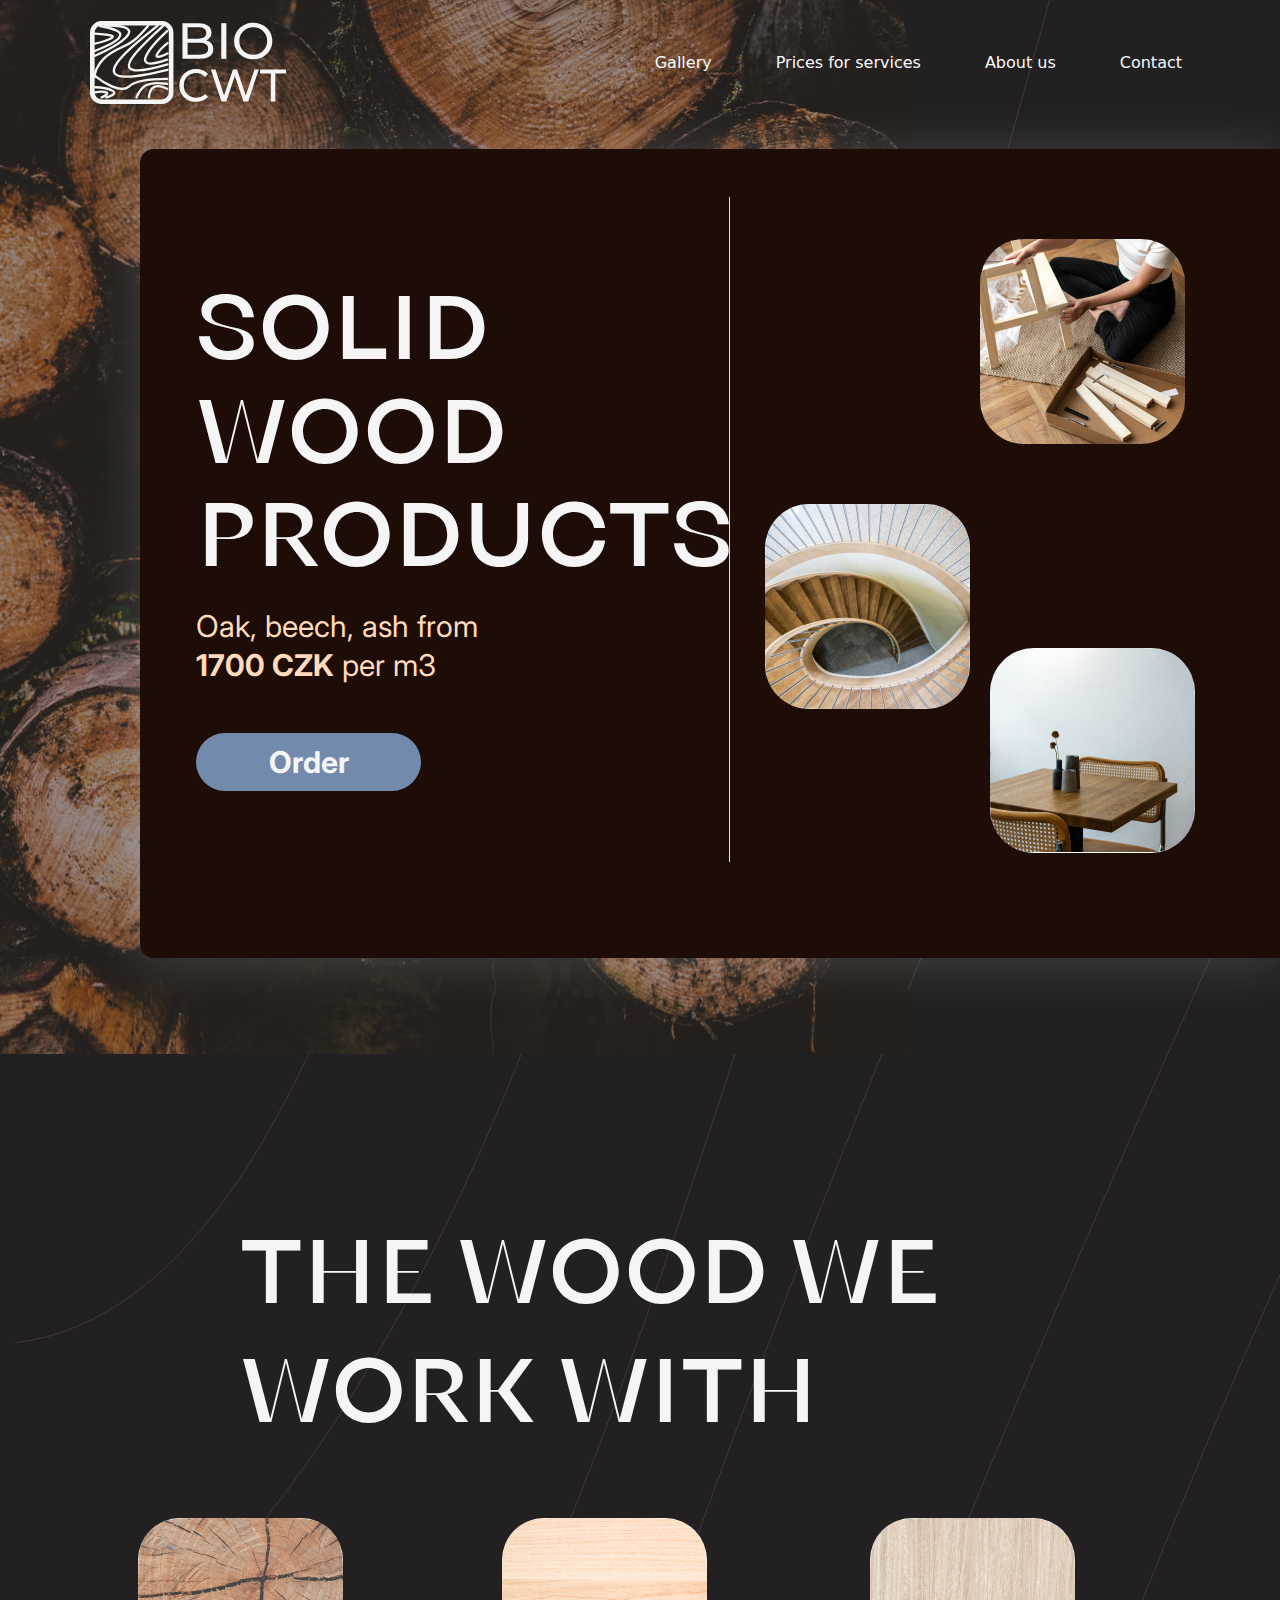
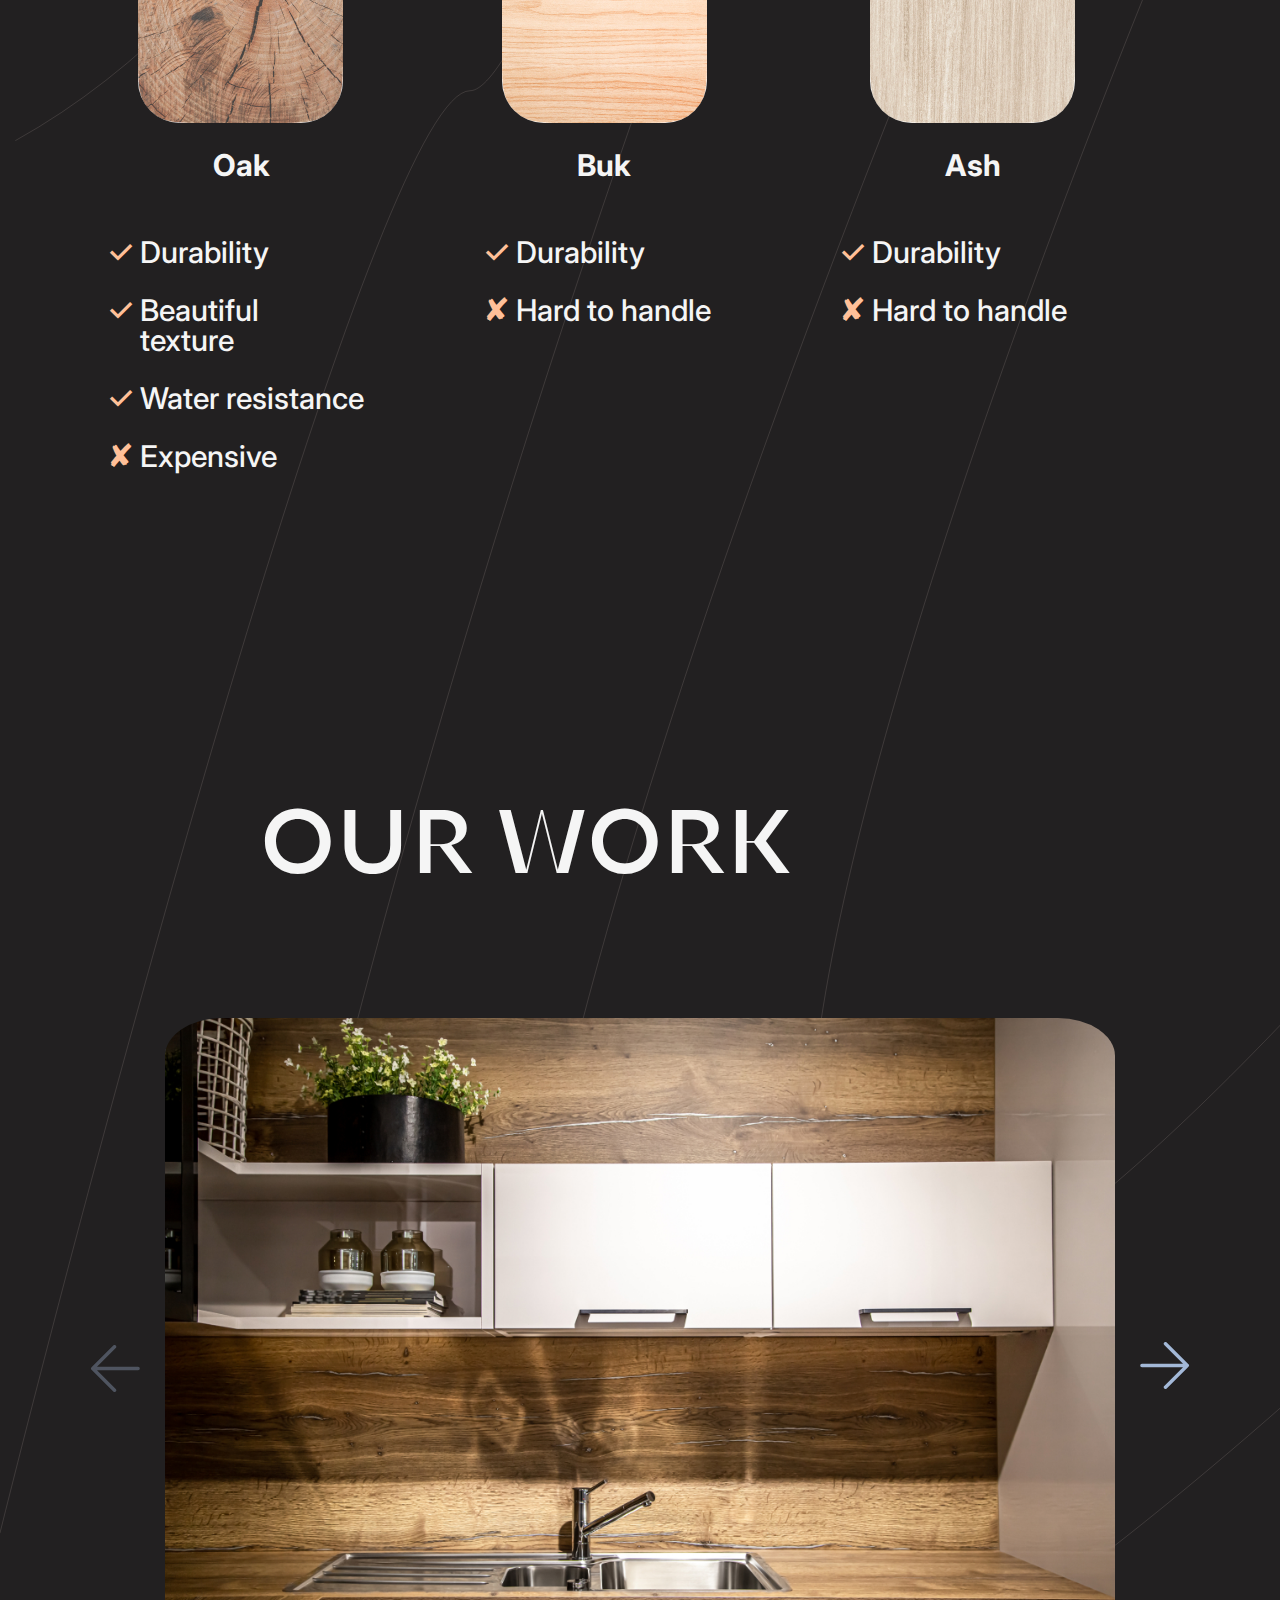
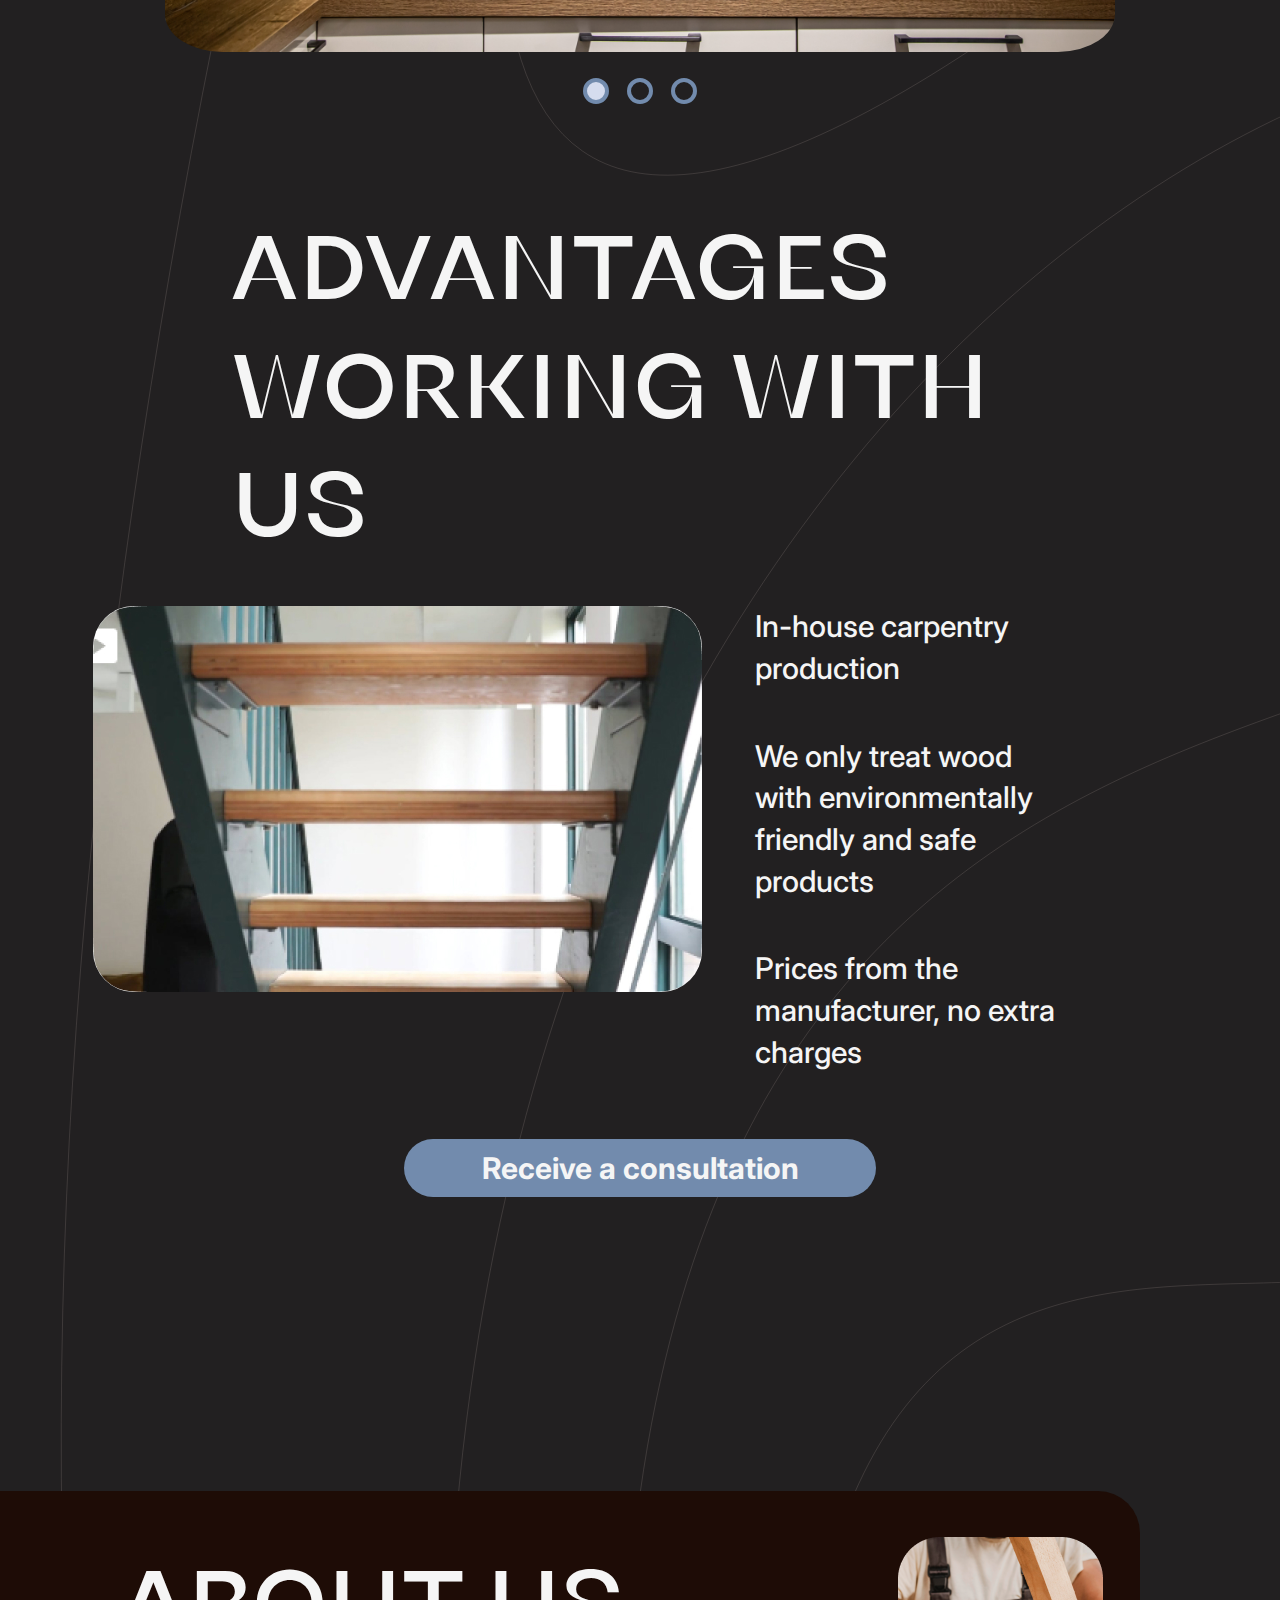
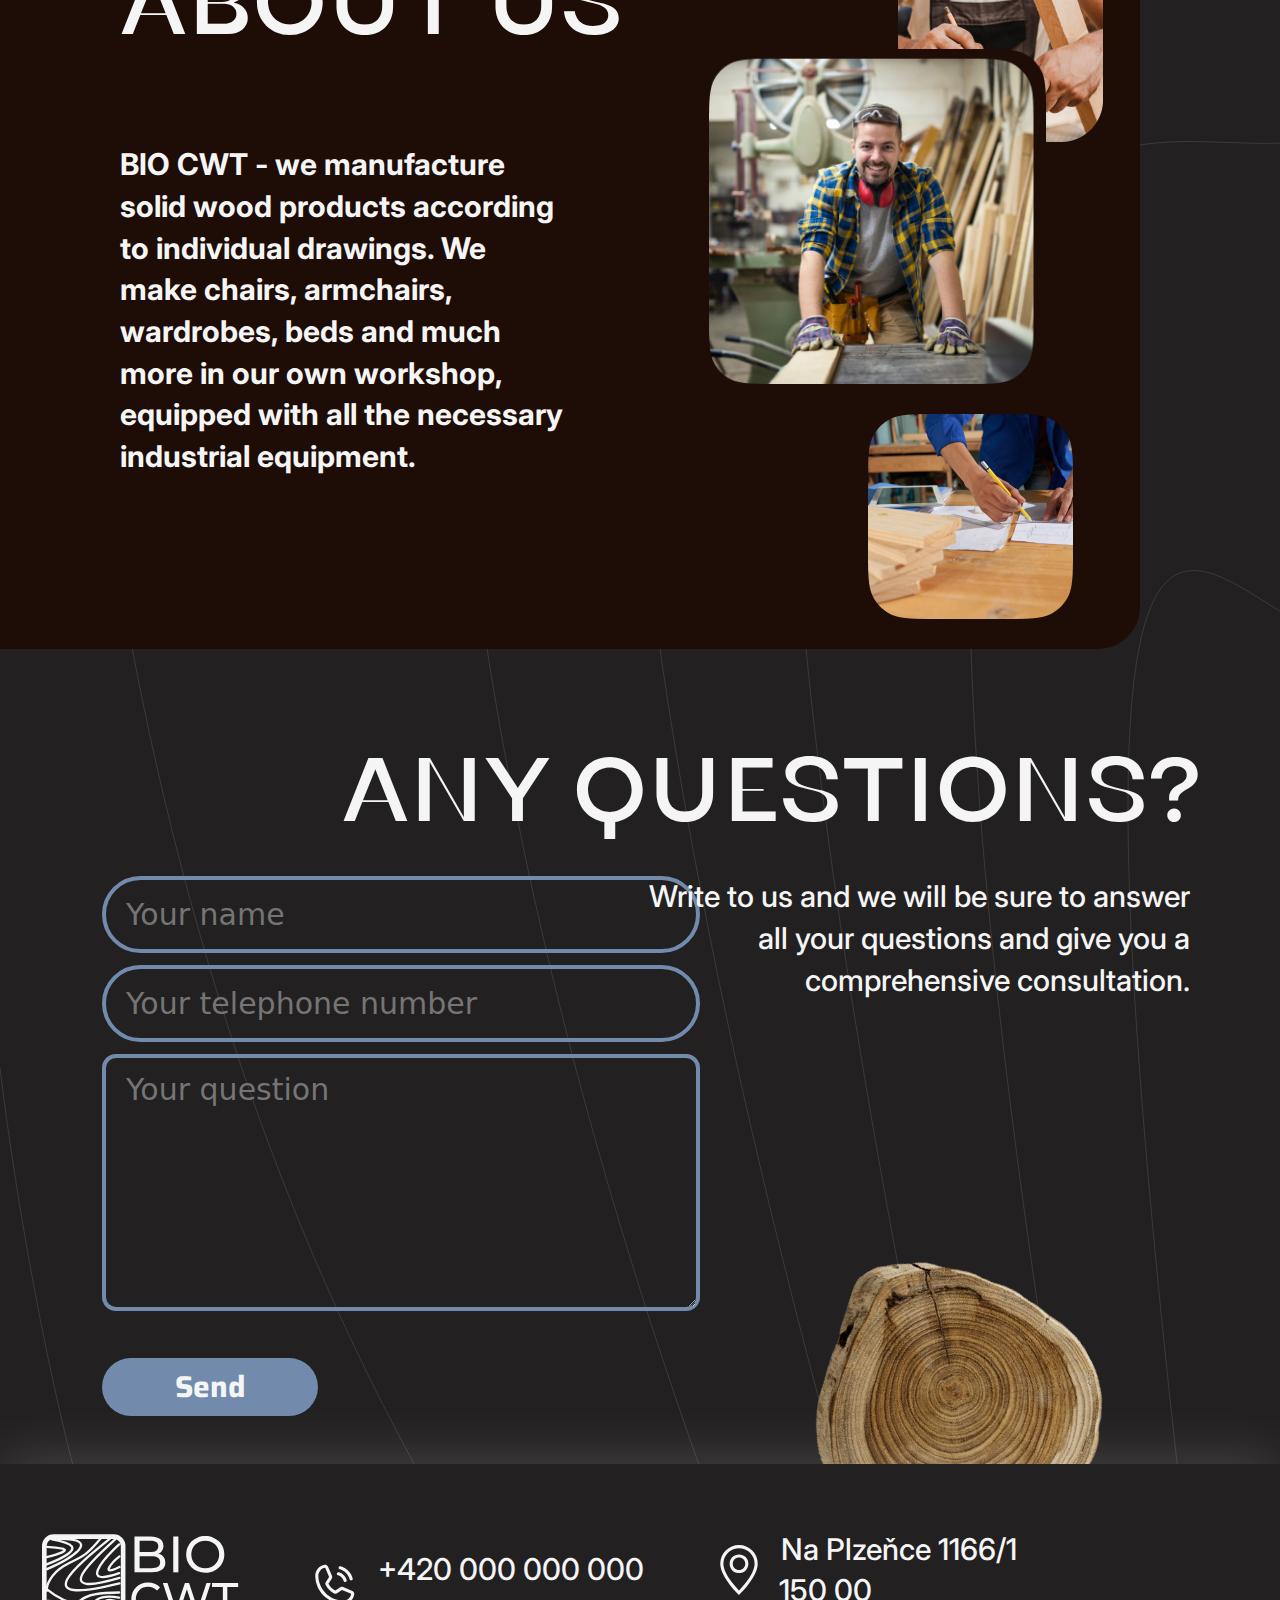
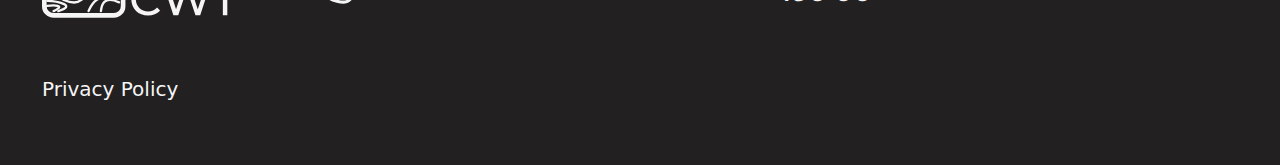
<file: index.html>
<!DOCTYPE html>
<html lang="en">

<head>
	<meta charset="UTF-8">
	<meta http-equiv="X-UA-Compatible" content="IE=edge">
	<meta name="viewport" content="width=device-width, initial-scale=1.0">
	<link rel="stylesheet" href="https://cdn.jsdelivr.net/npm/bootstrap@5.2.0/dist/css/bootstrap.min.css">
	<link href="https://cdn.jsdelivr.net/npm/bootstrap@5.2.0/dist/css/bootstrap.min.css" rel="stylesheet"
		integrity="sha384-gH2yIJqKdNHPEq0n4Mqa/HGKIhSkIHeL5AyhkYV8i59U5AR6csBvApHHNl/vI1Bx" crossorigin="anonymous">
	<link rel="preconnect" href="https://fonts.googleapis.com">
	<link rel="stylesheet" href="./assets/css/normalize.css">
	<link rel="preconnect" href="https://fonts.gstatic.com" crossorigin>
	<link href="https://fonts.googleapis.com/css2?family=Inter:wght@500;700&display=swap" rel="stylesheet">
	<link rel="stylesheet" href="https://cdn.jsdelivr.net/npm/swiper/swiper-bundle.min.css" />
	<script src="https://cdn.jsdelivr.net/npm/swiper/swiper-bundle.min.js"></script>
	<script src="./assets/js/main.js"></script>
	<link rel="preconnect" href="https://fonts.googleapis.com">
	<link rel="preconnect" href="https://fonts.gstatic.com" crossorigin>
	<link href="https://fonts.googleapis.com/css2?family=Saira:wght@700&display=swap" rel="stylesheet">
	<link rel="stylesheet" href="./assets/css/style.css">
	<title>Document</title>
</head>

<body>
	<section class="bkg-img pb-5">
		<header>
			<nav class="navbar mb-md-3 py-3 navbar-expand-lg pb-lg-4">
				<div class="container">
					<a class="navbar-brand" href="./index.html">
						<img class="logo-img" src="./assets/svg/logo.svg" alt="">
					</a>
					<svg class="d-lg-none" width="23px" height="15px">
						<use href="./assets/svg/burger.svg#burger" />
					</svg>
					<div class="collapse navbar-collapse justify-content-end" id="navbarSupportedContent">
						<ul class="navbar-nav mb-2 mb-lg-0 gap-lg-5">
							<li class="nav-item">
								<a class="nav-link active text-light" aria-current="page" href="./gallery.html">Gallery</a>
							</li>
							<li class="nav-item">
								<a class="nav-link text-light" href="./prices-for-services.html">Prices for services</a>
							</li>
							<li class="nav-item">
								<a class="nav-link text-light" href="./about-us.html" role="button" data-bs-toggle="dropdown"
									aria-expanded="false">
									About us
								</a>
							</li>
							<li class="nav-item">
								<a class="nav-link text-light" href="./contact.html">Contact</a>
							</li>
						</ul>
					</div>
				</div>
			</nav>
		</header>
		<section class="solid pb-5">
			<div class="container col-10 position-relative col-lg-11">
				<div class="row px-2 ps-md-5 py-xl-5">
					<div class=" px-0 mb-5 col-xl-6 border-bottom border-end border-md-end border-md-bottom">
						<h1 class="mb-md-4">Solid wood products</h1>
						<p class="col-7 mb-md-5">Oak, beech, ash from <b>1700 CZK</b> per m3</p>
						<button>Order</button>
					</div>
					<div
						class="row flex-column position-absolute col-9 position-sm-static flex-md-column-reverse col-xl-6">
						<div class="d-md-flex">
							<img class="img-1" src="./assets/img/image-1.jpg" alt="">
							<img class="img-2" src="./assets/img/image-2.jpg" alt="">
						</div>
						<img class="img-3" src="./assets/img/image-3.jpg" alt="">
					</div>
				</div>
			</div>
		</section>
	</section>
	<section class="wood">
		<div class="container">
			<div class="row">
				<h2 class="mb-4 col-lg-8">THE WOOD WE WORK WITH</h2>
				<div class="row overflow-scroll flex-nowrap mx-auto overflow-auto">
					<div class="row pt-5 col-5 ps-0 ms-5 mw-140 mx-auto mx-lg-0 mx-lg-auto">
						<img class="mx-auto ms-lg-1" src="./assets/img/oak.jpg" alt="">
						<h3 class="mt-3 col-lg-6 px-0 text-center mt-lg-4 text-lg-start">Oak</h3>
						<ul class="mt-3 px-0">
							<li>Durability</li>
							<li class="col-9">Beautiful texture</li>
							<li>Water resistance</li>
							<li>Expensive</li>
						</ul>
					</div>
					<div class="row col-4 mt-auto px-0 ms-4 mw-112 mx-auto mx-lg-0 mx-lg-auto mt-lg-5 h-ft">
						<img class="mb-3 mx-auto ms-lg-1 mb-lg-0" src="./assets/img/buk.jpg" alt="">
						<h3 class="text-center col-lg-6 px-0 text-lg-start mt-lg-4">Buk</h3>
						<ul class="mt-3">
							<li>Durability</li>
							<li>Hard to handle</li>
						</ul>
					</div>
					<div class="row col-4 pt-5 px-0 ms-4 h-ft mw-111 mx-auto mx-lg-0 mx-lg-auto">
						<img class="mb-3 mx-auto ms-lg-1 mb-lg-0" src="./assets/img/ash.jpg" alt="">
						<h3 class="text-center col-lg-6 px-0 text-lg-start mt-lg-4">Ash</h3>
						<ul class="mt-3 px-0">
							<li>Durability</li>
							<li>Hard to handle</li>
						</ul>
					</div>
				</div>
			</div>
		</div>
	</section>
	<section class="slider mt-5">
		<div class="container">
			<h1>Our work</h1>
			<div class="swiper mySwiper">
				<div class="swiper-wrapper">
					<div class="swiper-slide">
						<picture>
							<img src="./assets/img/kitchen.jpg" alt="">
						</picture>
					</div>
					<div class="swiper-slide">
						<picture>
							<img src="./assets/img/kitchen.jpg" alt="">
						</picture>
					</div>
					<div class="swiper-slide">
						<picture>
							<img src="./assets/img/kitchen.jpg" alt="">
						</picture>
					</div>
				</div>
				<div class="swiper-button-next"></div>
				<div class="swiper-button-prev"></div>
				<div class="swiper-pagination"></div>
			</div>
		</div>
	</section>
	<section class="work">
		<div class="container">
			<div class="row justify-content-center">
				<h2 class="col-sm-9 col-md-6 col-lg-12 col-xl-9">Advantages working with us</h2>
				<div class="row px-0 col-xl-12 flex-xl-row-reverse justify-content-xl-around">
					<div class="row ms-md-5 ms-lg-0 ms-xl-0 h-ft col-xl-5">
						<p class="col-xl-8">In-house carpentry production</p>
						<p class="col-sm-8 col-xl-9">We only treat wood with environmentally friendly and safe products
						</p>
						<p class="col-xl-11">Prices from the manufacturer, no extra charges</p>
					</div>
					<img class="px-0 my-5 mx-auto col-xl-6 m-xl-0 mb-xl-5 mb-lg-5" src="./assets/img/video.jpg" alt="">
				</div>
				<button>Receive a consultation</button>
			</div>
		</div>
	</section>
	<section class="about">
		<div class="container col-11 me-auto ms-0">
			<div class="row">
				<div class="row col-md-6 h-ft col-lg-6 col-xl-6 ms-xl-200">
					<h3 class="mt-5 col-lg-12 p-xl-0">About us</h3>
					<p class="mb-0 p-xl-0 pt-xl-5 col-xl-10">BIO CWT - we manufacture solid wood products according to
						individual drawings. We make chairs,
						armchairs, wardrobes, beds and much more in our own workshop, equipped with all the necessary
						industrial equipment.</p>
				</div>
				<div class="row flex-column align-items-center col-md-5 col-lg-6 col-xl-4 ms-xl-5">
					<img src="./assets/img/wood-1.png" alt="">
					<img src="./assets/img/wood-2.png" alt="">
					<img src="./assets/img/wood-3.png" alt="">
				</div>
			</div>
		</div>
	</section>
	<section class="form">
		<div class="container">
			<div class="row">
				<h3 class="text-lg-end px-lg-0">Any questions?</h3>
				<div class="row flex-lg-row-reverse px-lg-0 mt-lg-4 col-xl-12">
					<p class="col-10 col-md-6 col-lg-6 text-lg-end px-lg-0 col-xl-6 h-ft">Write to us and we will be
						sure to
						answer all your questions and give you a
						comprehensive
						consultation.</p>
					<form action="" class="row col-lg-6">
						<div>
							<input class="" placeholder="Your name" type="text" name="" id="">
						</div>
						<div>
							<input class="" placeholder="Your telephone number" type="tel" name="" id="">
						</div>
						<div>
							<textarea placeholder="Your question" rows="" cols=""></textarea>
						</div>
						<div>
							<button class="col-12">Send</button>
						</div>
					</form>
					<img class="position-absolute d-none d-xl-block" src="./assets/img/wood.png" alt="">
				</div>
			</div>
		</div>
	</section>
	<footer class="last_block mt-5">
		<div class="container e--footer">
			<div class="flex_footer">
				<img class="footer_logo" src="./assets/svg/logo.svg" alt="" width="162" height="70">
				<div class="e--footer_block1">
					<img class="footer_geo" src="./assets/img/maps.svg" alt="" width="24" height="24">
					<a class="monts links e--footer_link1" href="#">Na Plzeňce 1166/1</a>
					<br>
					<a class="monts links e--footer_link2" href="#">Прага 5 - Смихов,</a>
					<span class="e--footer_span">150 00</span>
				</div>
				<div class="e--footer_block2">
					<img class="footer_call" src="./assets/img/tel.svg" alt="" width="24" height="24">
					<a class="monts links e--footer_link3" href="#">+420 000 000 000</a>
				</div>
			</div>
			<a class="saira e--footer_link4" href="#">Политика конфиденциальности</a>
			<a class="inter e--footer_link5" href="#">Privacy Policy</a>
		</div>
	</footer>
</body>

</html>
</file>
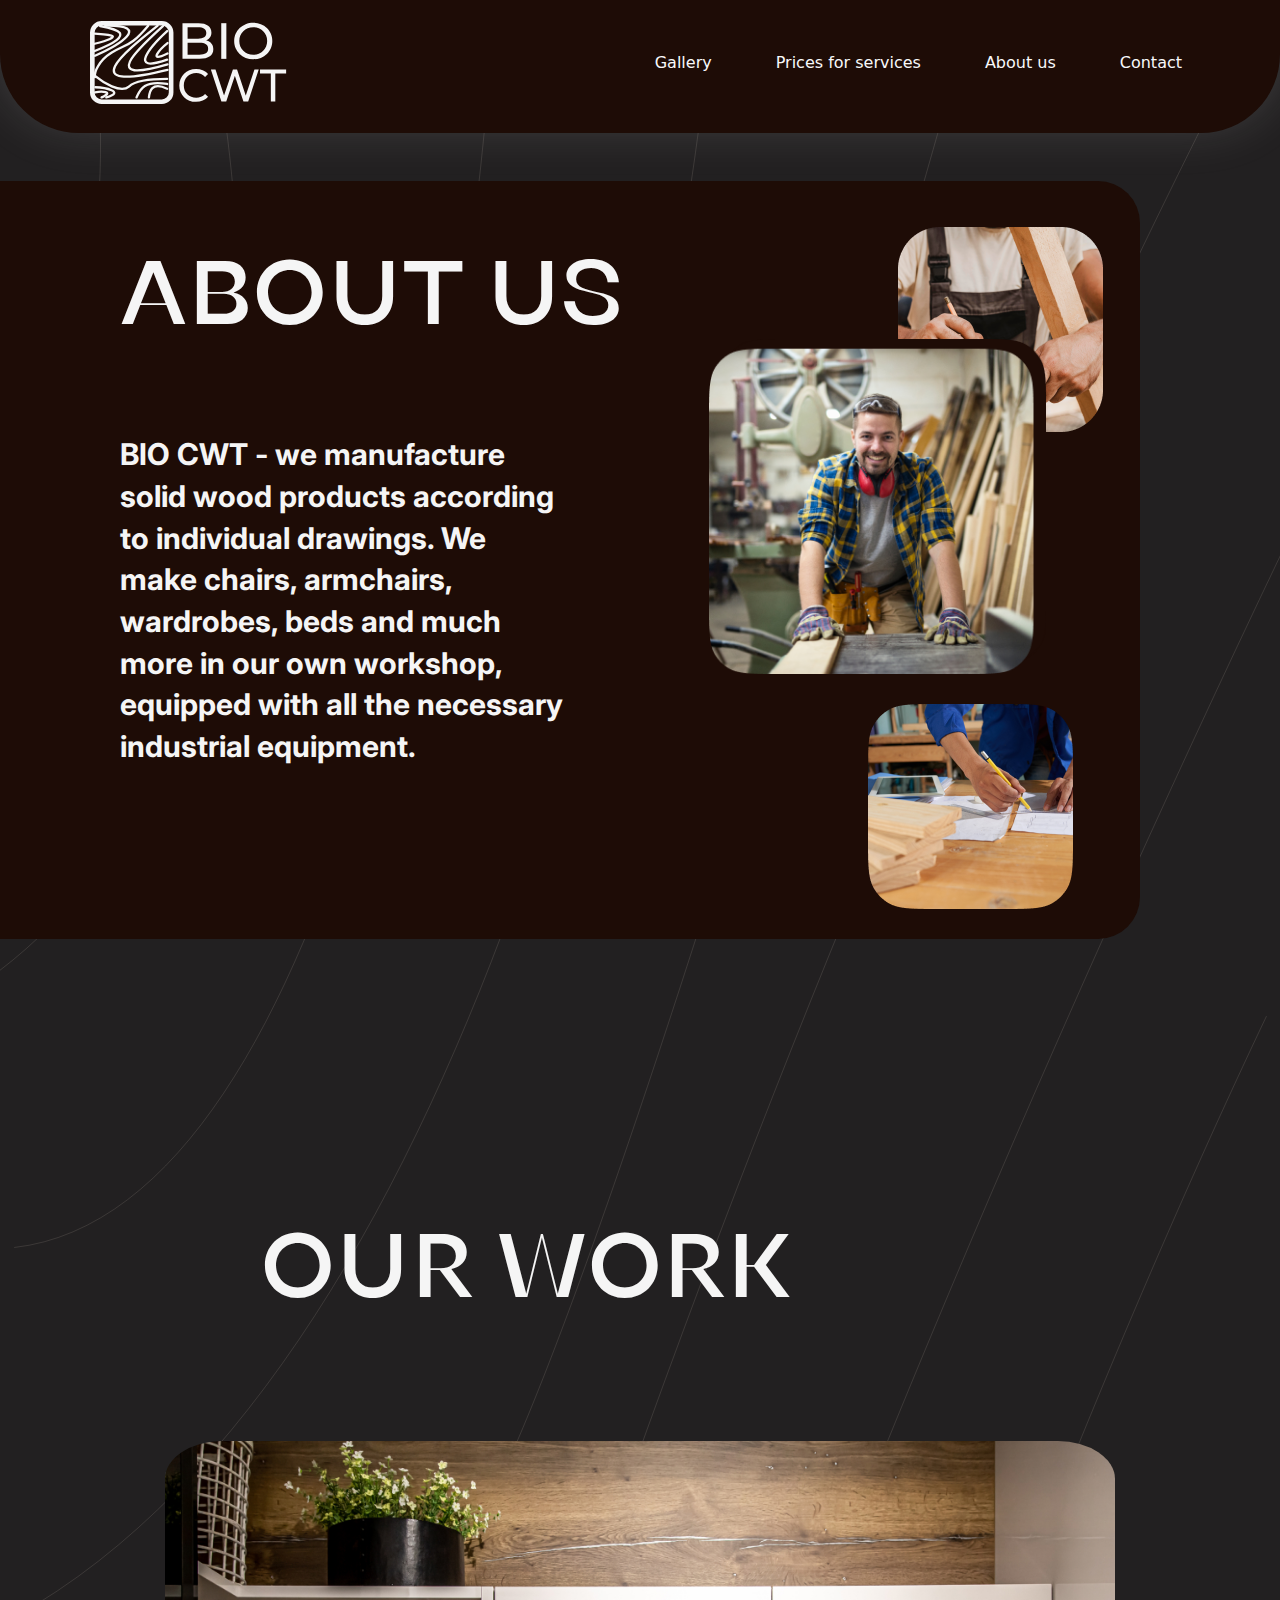
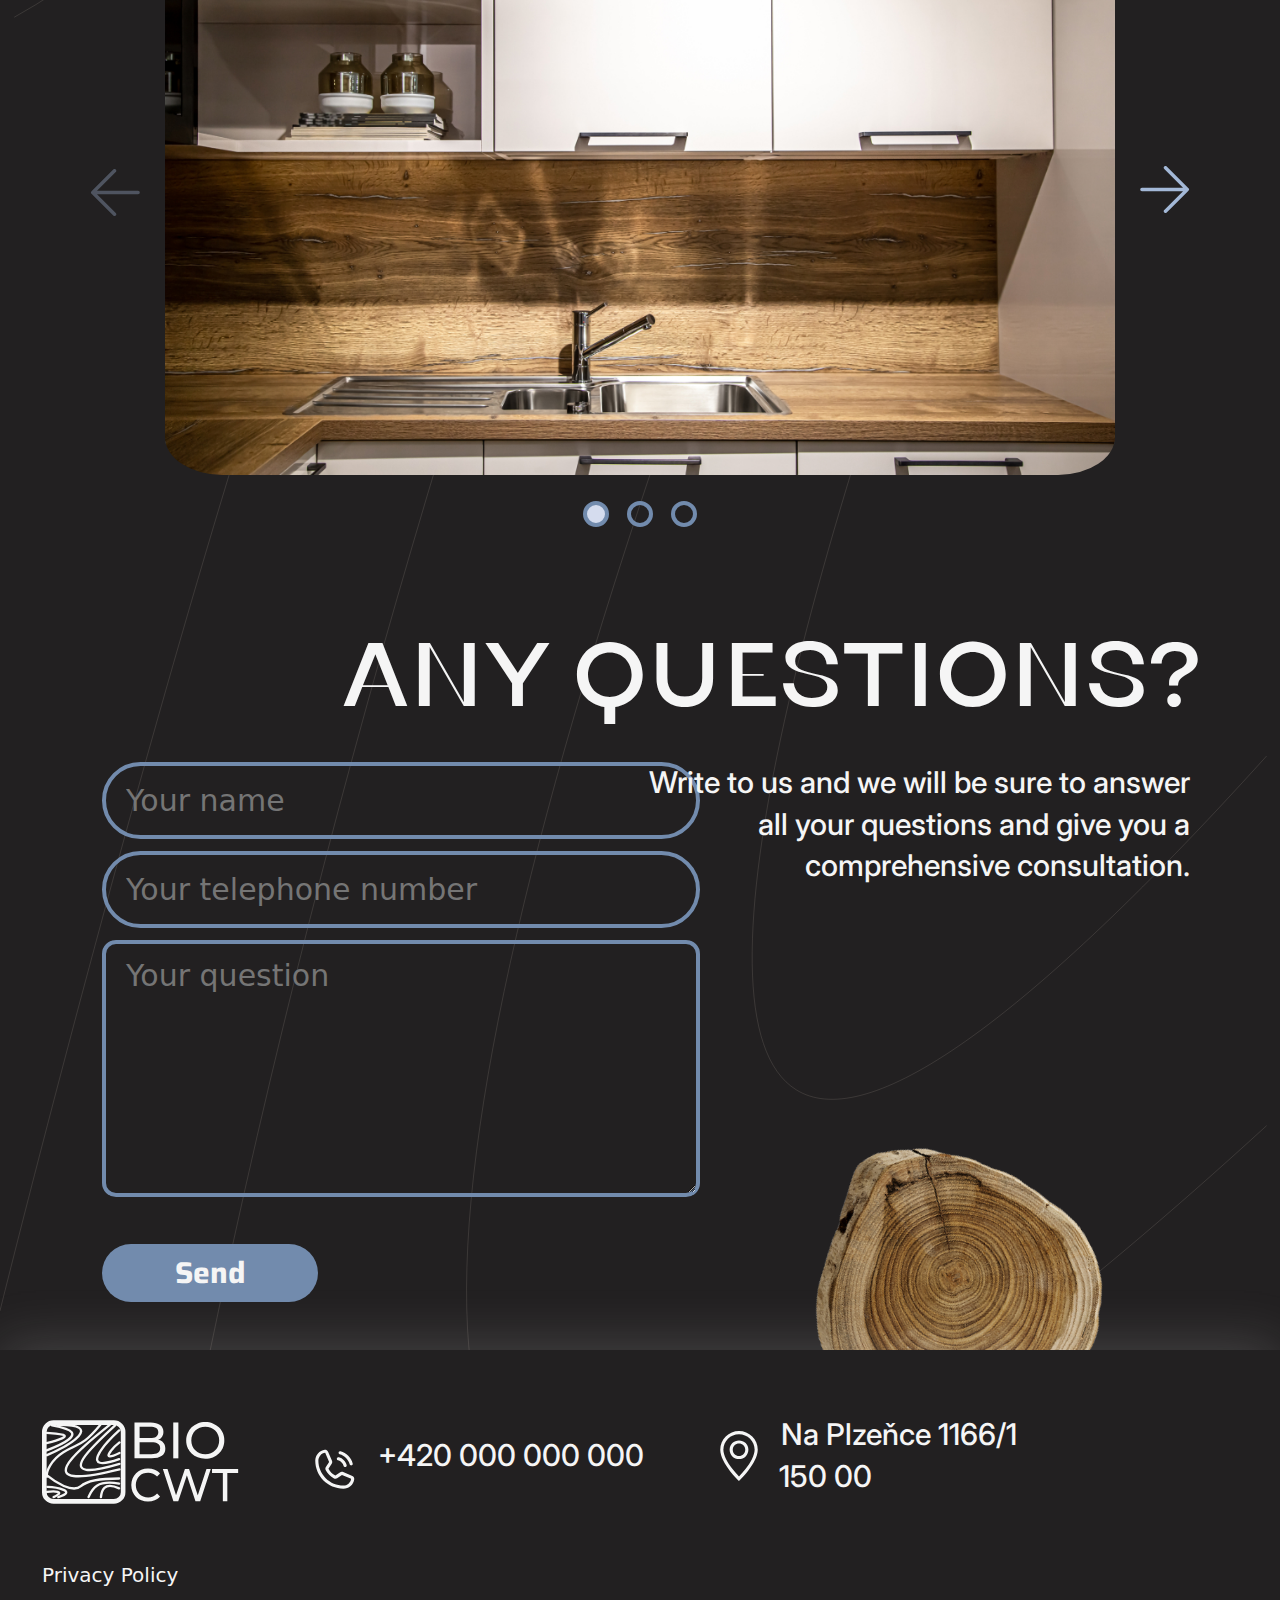
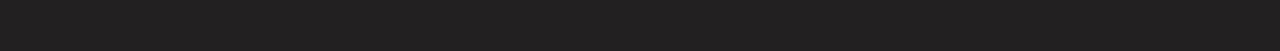
<file: about-us.html>
<!DOCTYPE html>
<html lang="en">

<head>
    <meta charset="UTF-8">
    <meta http-equiv="X-UA-Compatible" content="IE=edge">
    <meta name="viewport" content="width=device-width, initial-scale=1.0">
    <link rel="stylesheet" href="https://cdn.jsdelivr.net/npm/bootstrap@5.2.0/dist/css/bootstrap.min.css">
    <link href="https://cdn.jsdelivr.net/npm/bootstrap@5.2.0/dist/css/bootstrap.min.css" rel="stylesheet"
        integrity="sha384-gH2yIJqKdNHPEq0n4Mqa/HGKIhSkIHeL5AyhkYV8i59U5AR6csBvApHHNl/vI1Bx" crossorigin="anonymous">
    <link rel="preconnect" href="https://fonts.googleapis.com">
    <link rel="stylesheet" href="./assets/css/normalize.css">
    <link rel="preconnect" href="https://fonts.gstatic.com" crossorigin>
    <link href="https://fonts.googleapis.com/css2?family=Inter:wght@500;700&display=swap" rel="stylesheet">
    <link rel="stylesheet" href="https://cdn.jsdelivr.net/npm/swiper/swiper-bundle.min.css" />
    <script src="https://cdn.jsdelivr.net/npm/swiper/swiper-bundle.min.js"></script>
    <script src="./assets/js/main.js"></script>
    <link rel="preconnect" href="https://fonts.googleapis.com">
    <link rel="preconnect" href="https://fonts.gstatic.com" crossorigin>
    <link href="https://fonts.googleapis.com/css2?family=Saira:wght@700&display=swap" rel="stylesheet">
    <link rel="stylesheet" href="./assets/css/style.css">
    <title>Document</title>
</head>

<body>
    <header class="header-2">
        <nav class="navbar mb-md-3 py-3 navbar-expand-lg pb-lg-4">
            <div class="container">
                <a class="navbar-brand" href="./index.html">
                    <img class="logo-img" src="./assets/svg/logo.svg" alt="">
                </a>
                <svg class="d-lg-none" width="23px" height="15px">
                    <use href="./assets/svg/burger.svg#burger" />
                </svg>
                <div class="collapse navbar-collapse justify-content-end" id="navbarSupportedContent">
                    <ul class="navbar-nav mb-2 mb-lg-0 gap-lg-5">
                        <li class="nav-item">
                            <a class="nav-link active text-light" aria-current="page" href="./gallery.html">Gallery</a>
                        </li>
                        <li class="nav-item">
                            <a class="nav-link text-light" href="./prices-for-services.html">Prices for services</a>
                        </li>
                        <li class="nav-item">
                            <a class="nav-link text-light" href="./about-us.html" role="button" data-bs-toggle="dropdown"
                                aria-expanded="false">
                                About us
                            </a>
                        </li>
                        <li class="nav-item">
                            <a class="nav-link text-light" href="./contact.html">Contact</a>
                        </li>
                    </ul>
                </div>
            </div>
        </nav>
    </header>
    <section class="about mt-5">
        <div class="container col-11 me-auto ms-0">
            <div class="row">
                <div class="row col-md-6 h-ft col-lg-6 col-xl-6 ms-xl-200">
                    <h3 class="mt-5 col-lg-12 p-xl-0">About us</h3>
                    <p class="mb-0 p-xl-0 pt-xl-5 col-xl-10">BIO CWT - we manufacture solid wood products according to
                        individual drawings. We make chairs,
                        armchairs, wardrobes, beds and much more in our own workshop, equipped with all the necessary
                        industrial equipment.</p>
                </div>
                <div class="row flex-column align-items-center col-md-5 col-lg-6 col-xl-4 ms-xl-5">
                    <img src="./assets/img/wood-1.png" alt="">
                    <img src="./assets/img/wood-2.png" alt="">
                    <img src="./assets/img/wood-3.png" alt="">
                </div>
            </div>
        </div>
    </section>
    <section class="slider mt-5">
        <div class="container">
            <h1>Our work</h1>
            <div class="swiper mySwiper">
                <div class="swiper-wrapper">
                    <div class="swiper-slide">
                        <picture>
                            <img src="./assets/img/kitchen.jpg" alt="">
                        </picture>
                    </div>
                    <div class="swiper-slide">
                        <picture>
                            <img src="./assets/img/kitchen.jpg" alt="">
                        </picture>
                    </div>
                    <div class="swiper-slide">
                        <picture>
                            <img src="./assets/img/kitchen.jpg" alt="">
                        </picture>
                    </div>
                </div>
                <div class="swiper-button-next"></div>
                <div class="swiper-button-prev"></div>
                <div class="swiper-pagination"></div>
            </div>
        </div>
    </section>
    <section class="form">
        <div class="container">
            <div class="row">
                <h3 class="text-lg-end px-lg-0">Any questions?</h3>
                <div class="row flex-lg-row-reverse px-lg-0 mt-lg-4 col-xl-12">
                    <p class="col-10 col-md-6 col-lg-6 text-lg-end px-lg-0 col-xl-6 h-ft">Write to us and we will be
                        sure to
                        answer all your questions and give you a
                        comprehensive
                        consultation.</p>
                    <form action="" class="row col-lg-6">
                        <div>
                            <input class="" placeholder="Your name" type="text" name="" id="">
                        </div>
                        <div>
                            <input class="" placeholder="Your telephone number" type="tel" name="" id="">
                        </div>
                        <div>
                            <textarea placeholder="Your question" rows="" cols=""></textarea>
                        </div>
                        <div>
                            <button class="col-12">Send</button>
                        </div>
                    </form>
                    <img class="position-absolute d-none d-xl-block" src="./assets/img/wood.png" alt="">
                </div>
            </div>
        </div>
    </section>
    <footer class="last_block mt-5">
        <div class="container e--footer">
            <div class="flex_footer">
                <img class="footer_logo" src="./assets/svg/logo.svg" alt="" width="162" height="70">
                <div class="e--footer_block1">
                    <img class="footer_geo" src="./assets/img/maps.svg" alt="" width="24" height="24">
                    <a class="monts links e--footer_link1" href="#">Na Plzeňce 1166/1</a>
                    <br>
                    <a class="monts links e--footer_link2" href="#">Прага 5 - Смихов,</a>
                    <span class="e--footer_span">150 00</span>
                </div>
                <div class="e--footer_block2">
                    <img class="footer_call" src="./assets/img/tel.svg" alt="" width="24" height="24">
                    <a class="monts links e--footer_link3" href="#">+420 000 000 000</a>
                </div>
            </div>
            <a class="saira e--footer_link4" href="#">Политика конфиденциальности</a>
            <a class="inter e--footer_link5" href="#">Privacy Policy</a>
        </div>
    </footer>
</body>

</html>
</file>
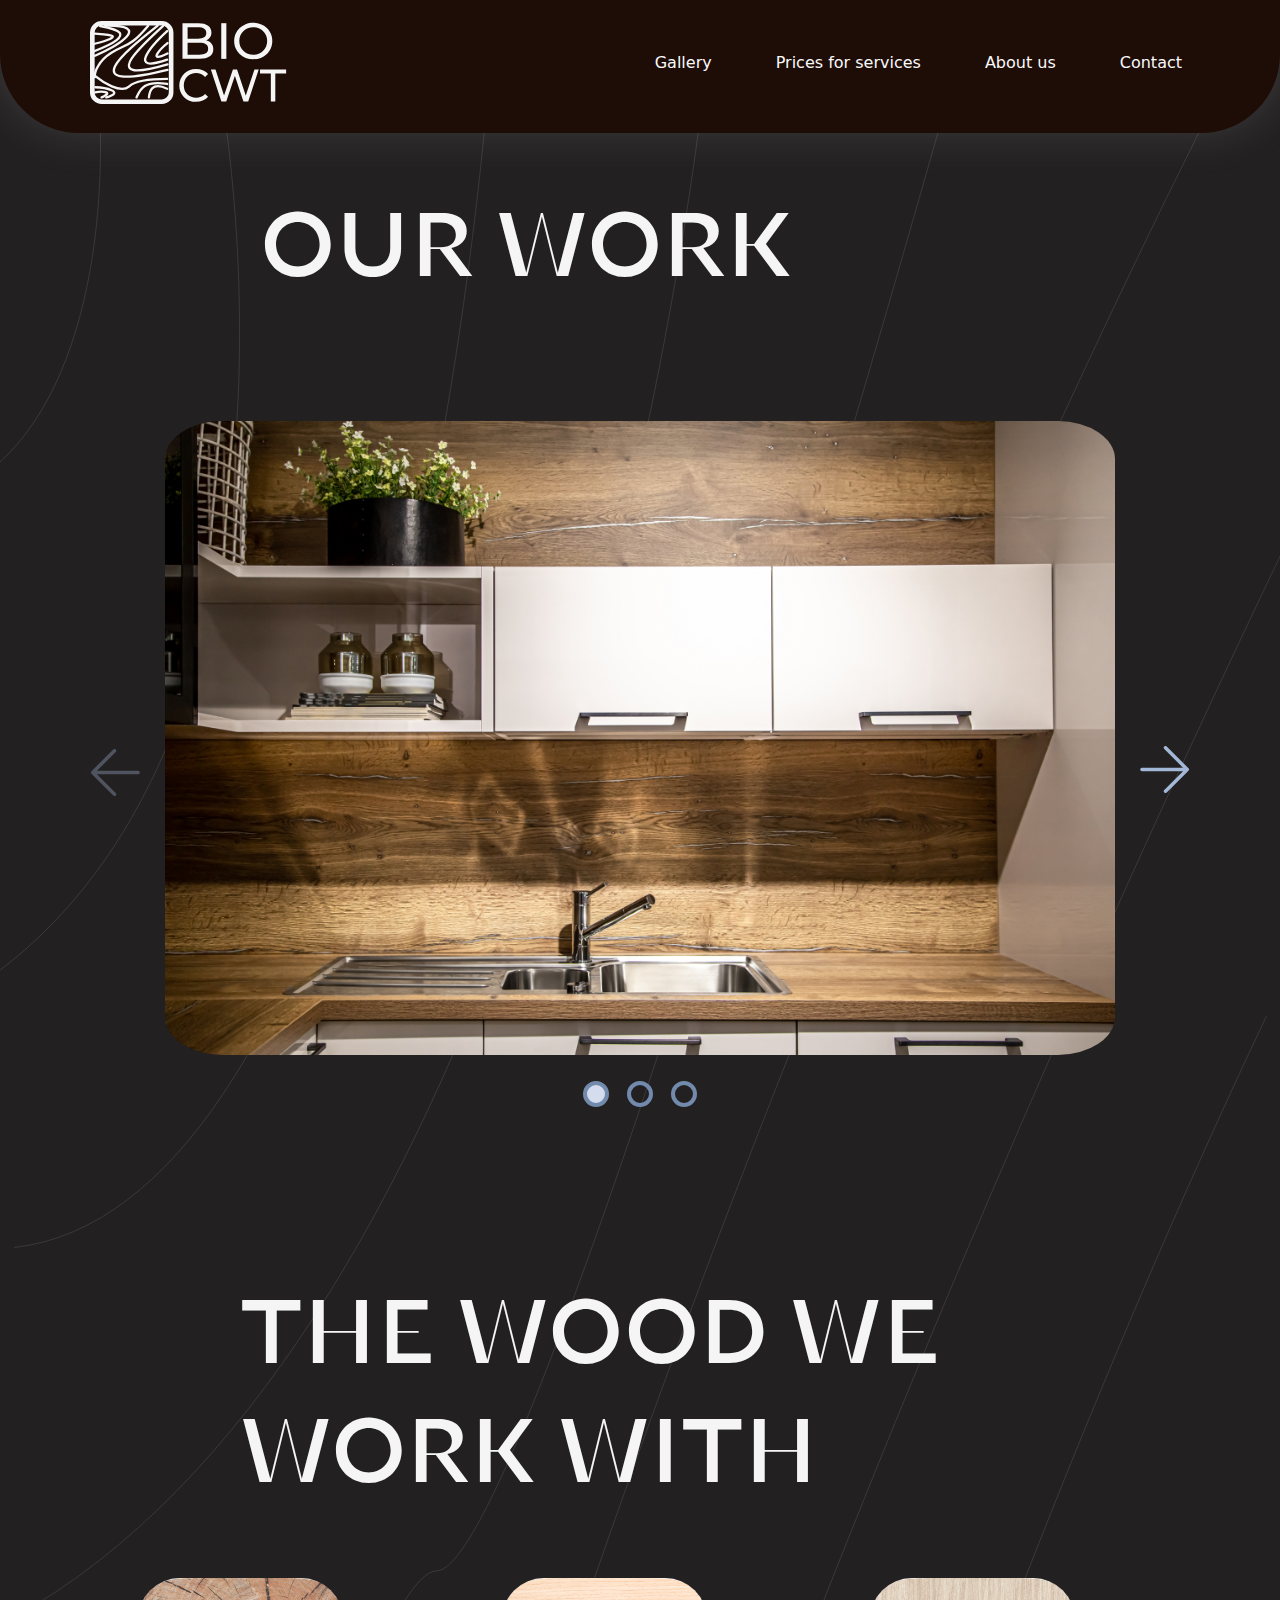
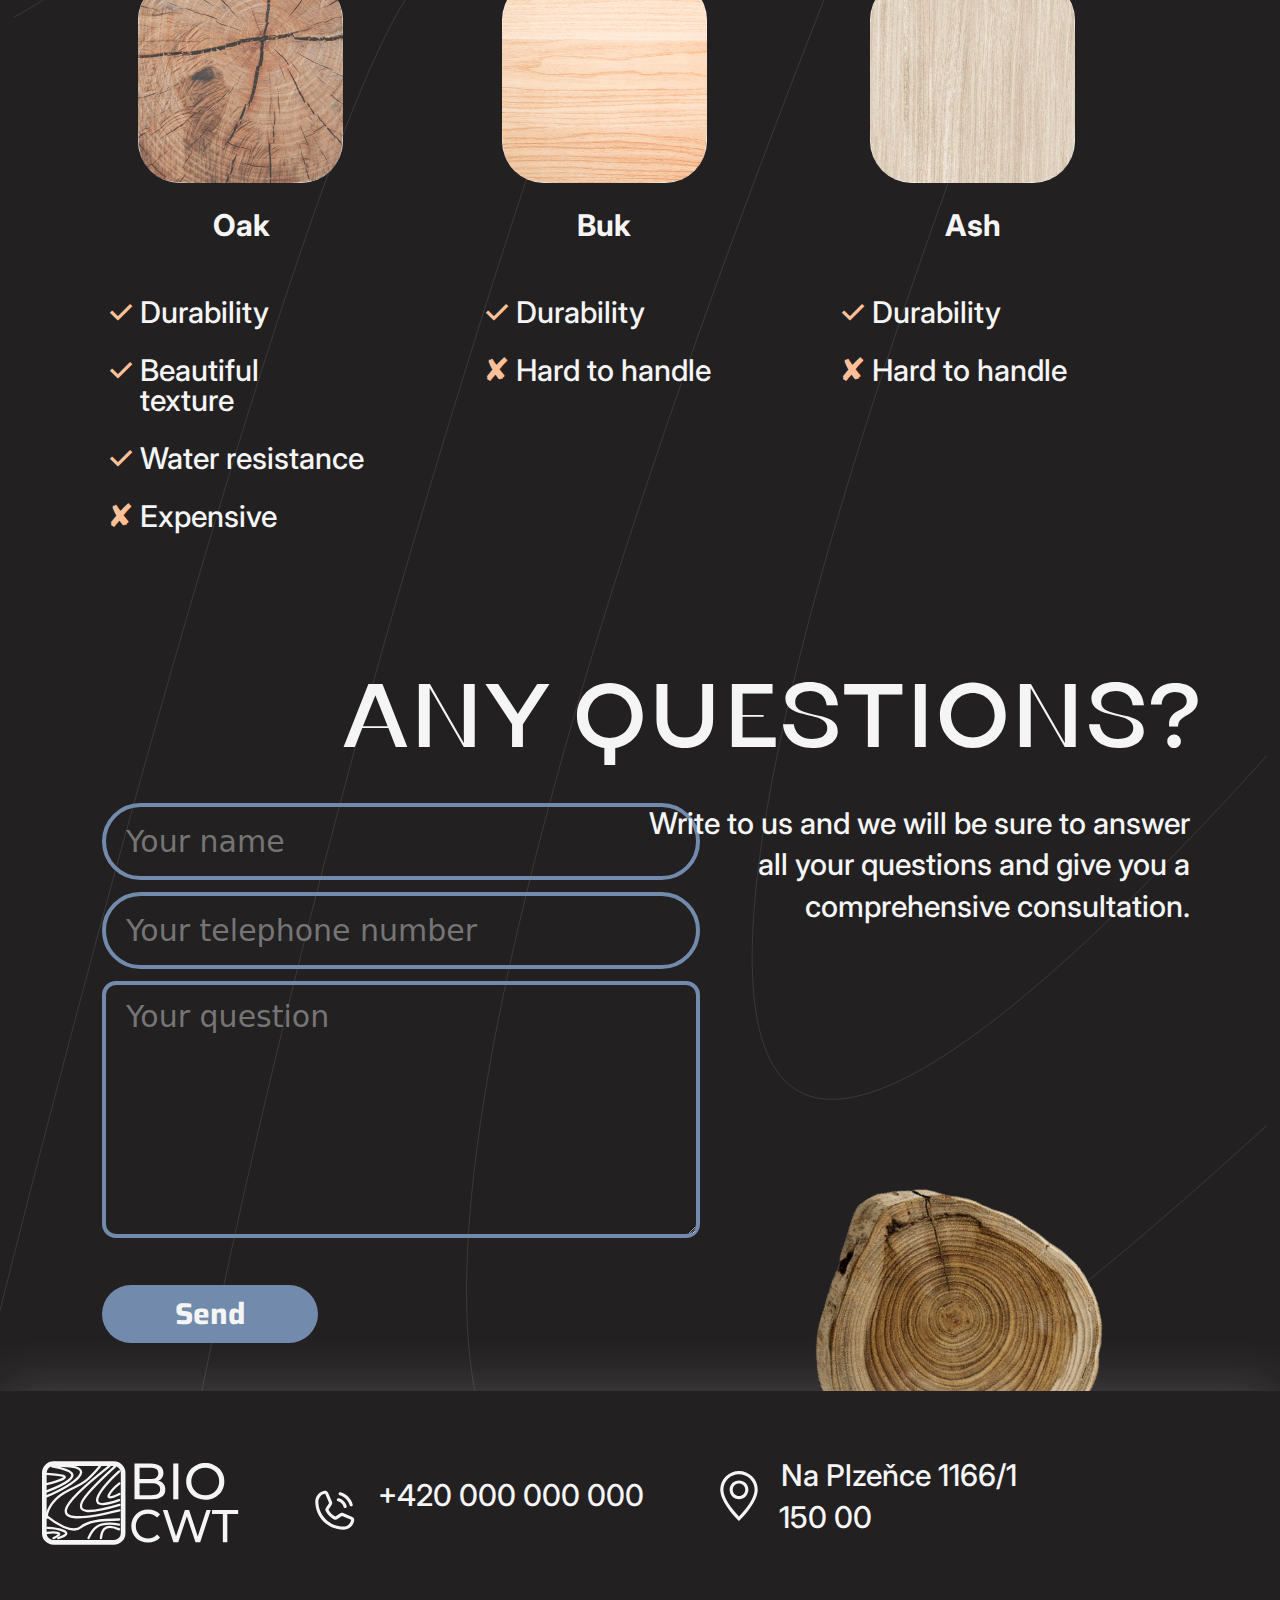
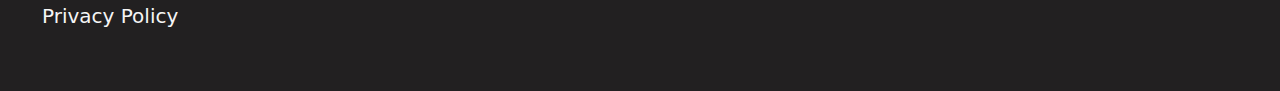
<file: gallery.html>
<!DOCTYPE html>
<html lang="en">

<head>
    <meta charset="UTF-8">
    <meta http-equiv="X-UA-Compatible" content="IE=edge">
    <meta name="viewport" content="width=device-width, initial-scale=1.0">
    <link rel="stylesheet" href="https://cdn.jsdelivr.net/npm/bootstrap@5.2.0/dist/css/bootstrap.min.css">
    <link href="https://cdn.jsdelivr.net/npm/bootstrap@5.2.0/dist/css/bootstrap.min.css" rel="stylesheet"
        integrity="sha384-gH2yIJqKdNHPEq0n4Mqa/HGKIhSkIHeL5AyhkYV8i59U5AR6csBvApHHNl/vI1Bx" crossorigin="anonymous">
    <link rel="preconnect" href="https://fonts.googleapis.com">
    <link rel="stylesheet" href="./assets/css/normalize.css">
    <link rel="preconnect" href="https://fonts.gstatic.com" crossorigin>
    <link href="https://fonts.googleapis.com/css2?family=Inter:wght@500;700&display=swap" rel="stylesheet">
    <link rel="stylesheet" href="https://cdn.jsdelivr.net/npm/swiper/swiper-bundle.min.css" />
    <script src="https://cdn.jsdelivr.net/npm/swiper/swiper-bundle.min.js"></script>
    <script src="./assets/js/main.js"></script>
    <link rel="preconnect" href="https://fonts.googleapis.com">
    <link rel="preconnect" href="https://fonts.gstatic.com" crossorigin>
    <link href="https://fonts.googleapis.com/css2?family=Saira:wght@700&display=swap" rel="stylesheet">
    <link rel="stylesheet" href="./assets/css/style.css">
    <title>Document</title>
</head>

<body>
    <header class="header-2">
        <nav class="navbar mb-md-3 py-3 navbar-expand-lg pb-lg-4">
            <div class="container">
                <a class="navbar-brand" href="./index.html">
                    <img class="logo-img" src="./assets/svg/logo.svg" alt="">
                </a>
                <svg class="d-lg-none" width="23px" height="15px">
                    <use href="./assets/svg/burger.svg#burger" />
                </svg>
                <div class="collapse navbar-collapse justify-content-end" id="navbarSupportedContent">
                    <ul class="navbar-nav mb-2 mb-lg-0 gap-lg-5">
                        <li class="nav-item">
                            <a class="nav-link active text-light" aria-current="page" href="./gallery.html">Gallery</a>
                        </li>
                        <li class="nav-item">
                            <a class="nav-link text-light" href="./prices-for-services.html">Prices for services</a>
                        </li>
                        <li class="nav-item">
                            <a class="nav-link text-light" href="./about-us.html" role="button" data-bs-toggle="dropdown"
                                aria-expanded="false">
                                About us
                            </a>
                        </li>
                        <li class="nav-item">
                            <a class="nav-link text-light" href="./contact.html">Contact</a>
                        </li>
                    </ul>
                </div>
            </div>
        </nav>
    </header>
    <section class="slider mt-5">
        <div class="container">
            <h1 class="mt-xl-0">Our work</h1>
            <div class="swiper mySwiper">
                <div class="swiper-wrapper">
                    <div class="swiper-slide">
                        <picture>
                            <img src="./assets/img/kitchen.jpg" alt="">
                        </picture>
                    </div>
                    <div class="swiper-slide">
                        <picture>
                            <img src="./assets/img/kitchen.jpg" alt="">
                        </picture>
                    </div>
                    <div class="swiper-slide">
                        <picture>
                            <img src="./assets/img/kitchen.jpg" alt="">
                        </picture>
                    </div>
                </div>
                <div class="swiper-button-next"></div>
                <div class="swiper-button-prev"></div>
                <div class="swiper-pagination"></div>
            </div>
        </div>
    </section>
    <section class="wood">
        <div class="container">
            <div class="row">
                <h2 class="mb-4 col-lg-8">THE WOOD WE WORK WITH</h2>
                <div class="row overflow-scroll flex-nowrap mx-auto overflow-auto">
                    <div class="row pt-5 col-5 ps-0 ms-5 mw-140 mx-auto mx-lg-0 mx-lg-auto">
                        <img class="mx-auto ms-lg-1" src="./assets/img/oak.jpg" alt="">
                        <h3 class="mt-3 col-lg-6 px-0 text-center mt-lg-4 text-lg-start">Oak</h3>
                        <ul class="mt-3 px-0">
                            <li>Durability</li>
                            <li class="col-9">Beautiful texture</li>
                            <li>Water resistance</li>
                            <li>Expensive</li>
                        </ul>
                    </div>
                    <div class="row col-4 mt-auto px-0 ms-4 mw-112 mx-auto mx-lg-0 mx-lg-auto mt-lg-5 h-ft">
                        <img class="mb-3 mx-auto ms-lg-1 mb-lg-0" src="./assets/img/buk.jpg" alt="">
                        <h3 class="text-center col-lg-6 px-0 text-lg-start mt-lg-4">Buk</h3>
                        <ul class="mt-3">
                            <li>Durability</li>
                            <li>Hard to handle</li>
                        </ul>
                    </div>
                    <div class="row col-4 pt-5 px-0 ms-4 h-ft mw-111 mx-auto mx-lg-0 mx-lg-auto">
                        <img class="mb-3 mx-auto ms-lg-1 mb-lg-0" src="./assets/img/ash.jpg" alt="">
                        <h3 class="text-center col-lg-6 px-0 text-lg-start mt-lg-4">Ash</h3>
                        <ul class="mt-3 px-0">
                            <li>Durability</li>
                            <li>Hard to handle</li>
                        </ul>
                    </div>
                </div>
            </div>
        </div>
    </section>
    <section class="form">
        <div class="container">
            <div class="row">
                <h3 class="text-lg-end px-lg-0">Any questions?</h3>
                <div class="row flex-lg-row-reverse px-lg-0 mt-lg-4 col-xl-12">
                    <p class="col-10 col-md-6 col-lg-6 text-lg-end px-lg-0 col-xl-6 h-ft">Write to us and we will be
                        sure to
                        answer all your questions and give you a
                        comprehensive
                        consultation.</p>
                    <form action="" class="row col-lg-6">
                        <div>
                            <input class="" placeholder="Your name" type="text" name="" id="">
                        </div>
                        <div>
                            <input class="" placeholder="Your telephone number" type="tel" name="" id="">
                        </div>
                        <div>
                            <textarea placeholder="Your question" rows="" cols=""></textarea>
                        </div>
                        <div>
                            <button class="col-12">Send</button>
                        </div>
                    </form>
                    <img class="position-absolute d-none d-xl-block" src="./assets/img/wood.png" alt="">
                </div>
            </div>
        </div>
    </section>
    <footer class="last_block mt-5">
        <div class="container e--footer">
            <div class="flex_footer">
                <img class="footer_logo" src="./assets/svg/logo.svg" alt="" width="162" height="70">
                <div class="e--footer_block1">
                    <img class="footer_geo" src="./assets/img/maps.svg" alt="" width="24" height="24">
                    <a class="monts links e--footer_link1" href="#">Na Plzeňce 1166/1</a>
                    <br>
                    <a class="monts links e--footer_link2" href="#">Прага 5 - Смихов,</a>
                    <span class="e--footer_span">150 00</span>
                </div>
                <div class="e--footer_block2">
                    <img class="footer_call" src="./assets/img/tel.svg" alt="" width="24" height="24">
                    <a class="monts links e--footer_link3" href="#">+420 000 000 000</a>
                </div>
            </div>
            <a class="saira e--footer_link4" href="#">Политика конфиденциальности</a>
            <a class="inter e--footer_link5" href="#">Privacy Policy</a>
        </div>
    </footer>
</body>

</html>
</file>
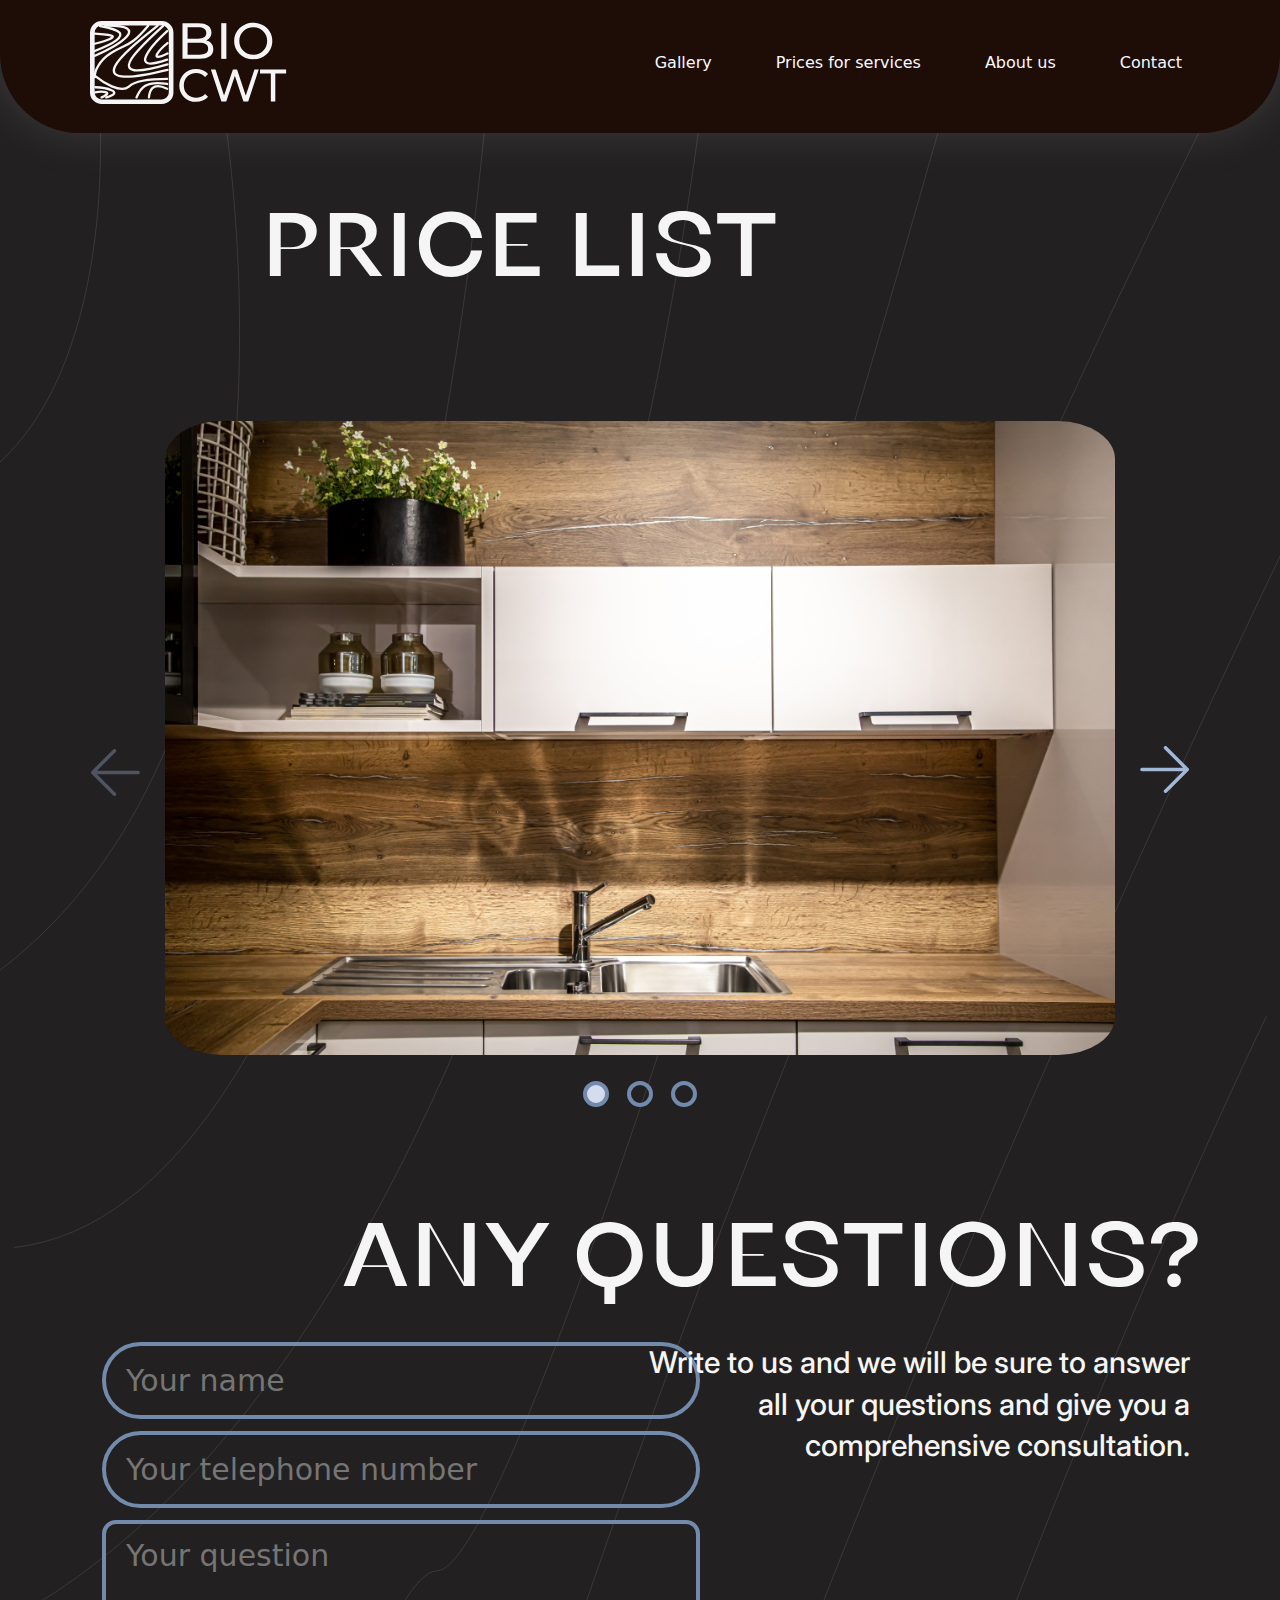
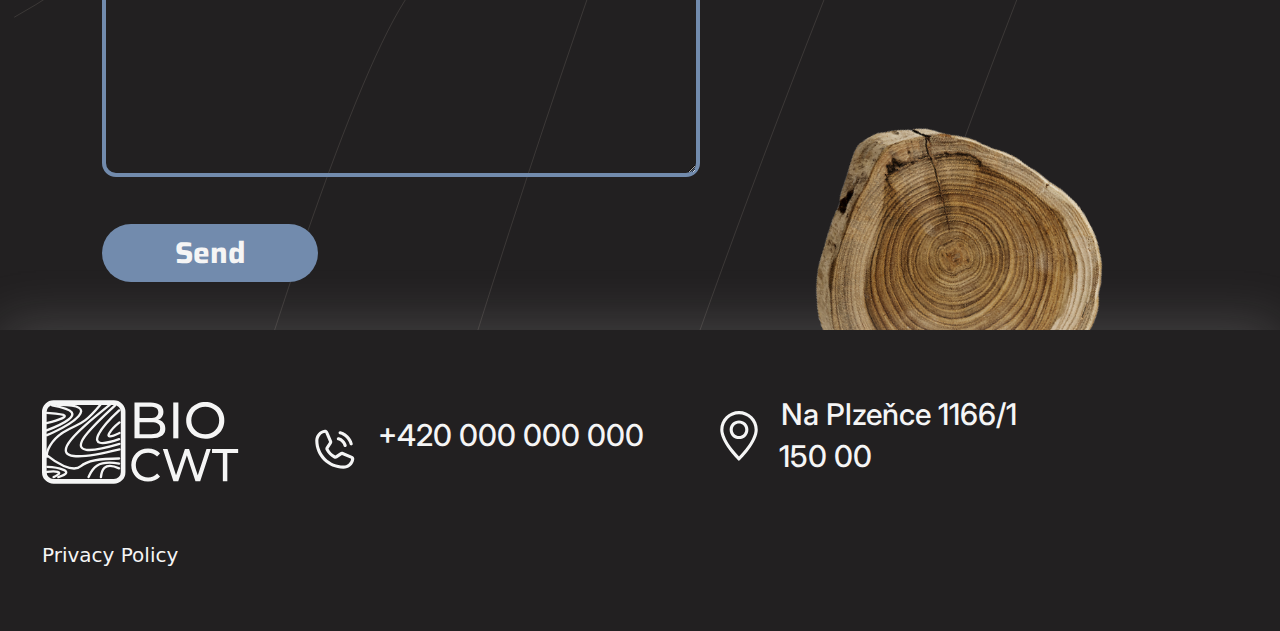
<file: prices-for-services.html>
<!DOCTYPE html>
<html lang="en">

<head>
    <meta charset="UTF-8">
    <meta http-equiv="X-UA-Compatible" content="IE=edge">
    <meta name="viewport" content="width=device-width, initial-scale=1.0">
    <link rel="stylesheet" href="https://cdn.jsdelivr.net/npm/bootstrap@5.2.0/dist/css/bootstrap.min.css">
    <link href="https://cdn.jsdelivr.net/npm/bootstrap@5.2.0/dist/css/bootstrap.min.css" rel="stylesheet"
        integrity="sha384-gH2yIJqKdNHPEq0n4Mqa/HGKIhSkIHeL5AyhkYV8i59U5AR6csBvApHHNl/vI1Bx" crossorigin="anonymous">
    <link rel="preconnect" href="https://fonts.googleapis.com">
    <link rel="stylesheet" href="./assets/css/normalize.css">
    <link rel="preconnect" href="https://fonts.gstatic.com" crossorigin>
    <link href="https://fonts.googleapis.com/css2?family=Inter:wght@500;700&display=swap" rel="stylesheet">
    <link rel="stylesheet" href="https://cdn.jsdelivr.net/npm/swiper/swiper-bundle.min.css" />
    <script src="https://cdn.jsdelivr.net/npm/swiper/swiper-bundle.min.js"></script>
    <script src="./assets/js/main.js"></script>
    <link rel="preconnect" href="https://fonts.googleapis.com">
    <link rel="preconnect" href="https://fonts.gstatic.com" crossorigin>
    <link href="https://fonts.googleapis.com/css2?family=Saira:wght@700&display=swap" rel="stylesheet">
    <link rel="stylesheet" href="./assets/css/style.css">
    <title>Document</title>
</head>

<body>
    <header class="header-2">
        <nav class="navbar mb-md-3 py-3 navbar-expand-lg pb-lg-4">
            <div class="container">
                <a class="navbar-brand" href="./index.html">
                    <img class="logo-img" src="./assets/svg/logo.svg" alt="">
                </a>
                <svg class="d-lg-none" width="23px" height="15px">
                    <use href="./assets/svg/burger.svg#burger" />
                </svg>
                <div class="collapse navbar-collapse justify-content-end" id="navbarSupportedContent">
                    <ul class="navbar-nav mb-2 mb-lg-0 gap-lg-5">
                        <li class="nav-item">
                            <a class="nav-link active text-light" aria-current="page" href="./gallery.html">Gallery</a>
                        </li>
                        <li class="nav-item">
                            <a class="nav-link text-light" href="./prices-for-services.html">Prices for services</a>
                        </li>
                        <li class="nav-item">
                            <a class="nav-link text-light" href="./about-us.html" role="button" data-bs-toggle="dropdown"
                                aria-expanded="false">
                                About us
                            </a>
                        </li>
                        <li class="nav-item">
                            <a class="nav-link text-light" href="./contact.html">Contact</a>
                        </li>
                    </ul>
                </div>
            </div>
        </nav>
    </header>
    <section class="slider mt-5">
        <div class="container">
            <h1 class="mt-xl-0">Price List</h1>
            <div class="swiper mySwiper">
                <div class="swiper-wrapper">
                    <div class="swiper-slide">
                        <picture>
                            <img src="./assets/img/kitchen.jpg" alt="">
                        </picture>
                    </div>
                    <div class="swiper-slide">
                        <picture>
                            <img src="./assets/img/kitchen.jpg" alt="">
                        </picture>
                    </div>
                    <div class="swiper-slide">
                        <picture>
                            <img src="./assets/img/kitchen.jpg" alt="">
                        </picture>
                    </div>
                </div>
                <div class="swiper-button-next"></div>
                <div class="swiper-button-prev"></div>
                <div class="swiper-pagination"></div>
            </div>
        </div>
    </section>
    <section class="form">
        <div class="container">
            <div class="row">
                <h3 class="text-lg-end px-lg-0">Any questions?</h3>
                <div class="row flex-lg-row-reverse px-lg-0 mt-lg-4 col-xl-12">
                    <p class="col-10 col-md-6 col-lg-6 text-lg-end px-lg-0 col-xl-6 h-ft">Write to us and we will be
                        sure to
                        answer all your questions and give you a
                        comprehensive
                        consultation.</p>
                    <form action="" class="row col-lg-6">
                        <div>
                            <input class="" placeholder="Your name" type="text" name="" id="">
                        </div>
                        <div>
                            <input class="" placeholder="Your telephone number" type="tel" name="" id="">
                        </div>
                        <div>
                            <textarea placeholder="Your question" rows="" cols=""></textarea>
                        </div>
                        <div>
                            <button class="col-12">Send</button>
                        </div>
                    </form>
                    <img class="position-absolute d-none d-xl-block" src="./assets/img/wood.png" alt="">
                </div>
            </div>
        </div>
    </section>
    <footer class="last_block mt-5">
        <div class="container e--footer">
            <div class="flex_footer">
                <img class="footer_logo" src="./assets/svg/logo.svg" alt="" width="162" height="70">
                <div class="e--footer_block1">
                    <img class="footer_geo" src="./assets/img/maps.svg" alt="" width="24" height="24">
                    <a class="monts links e--footer_link1" href="#">Na Plzeňce 1166/1</a>
                    <br>
                    <a class="monts links e--footer_link2" href="#">Прага 5 - Смихов,</a>
                    <span class="e--footer_span">150 00</span>
                </div>
                <div class="e--footer_block2">
                    <img class="footer_call" src="./assets/img/tel.svg" alt="" width="24" height="24">
                    <a class="monts links e--footer_link3" href="#">+420 000 000 000</a>
                </div>
            </div>
            <a class="saira e--footer_link4" href="#">Политика конфиденциальности</a>
            <a class="inter e--footer_link5" href="#">Privacy Policy</a>
        </div>
    </footer>
</body>

</html>
</file>
<file: assets/css/style.css>
@charset "UTF-8";
body {
  background-image: url(../svg/bkg.svg);
  background-color: #222021 !important;
  background-size: cover;
  min-width: 360px;
}

@font-face {
  font-family: "Kyiv*Type Sans Medium";
  src: url(../fonts/kyiv-type-sans/KyivTypeSans-Medium-.otf);
}
.container {
  --bs-gutter-x: 2.5rem !important;
}

.mw-140 {
  max-width: 140px !important;
}
@media screen and (min-width: 992px) {
  .mw-140 {
    max-width: 277px !important;
  }
}

.mw-112 {
  max-width: 112px !important;
}
@media screen and (min-width: 992px) {
  .mw-112 {
    max-width: 281px !important;
  }
}

.mw-111 {
  max-width: 111px !important;
}
@media screen and (min-width: 992px) {
  .mw-111 {
    max-width: 281px !important;
  }
}

.h-ft {
  height: -webkit-fit-content;
  height: -moz-fit-content;
  height: fit-content;
}

.bkg-img {
  background-image: url(../img/imag.png);
  background-repeat: no-repeat;
  max-width: 1440px;
  margin: 0 auto;
}
@media screen and (min-width: 768px) {
  .bkg-img {
    background-image: url(../img/imag-big.png);
  }
}

.logo-img {
  width: 100%;
  min-width: 85px;
}
@media screen and (min-width: 992px) {
  .logo-img {
    width: 197px;
  }
}

.solid h1 {
  font-family: "Kyiv*Type Sans Medium";
  font-style: normal;
  font-weight: 500;
  font-size: 30px;
  line-height: 107.9%;
  text-transform: uppercase;
  color: #F5F5F5;
  margin-top: 39px;
}
@media screen and (min-width: 768px) {
  .solid h1 {
    font-style: normal;
    font-weight: 500;
    font-size: 90px;
    line-height: 115.4%;
    text-transform: uppercase;
    margin-top: 75px;
  }
}
.solid p {
  font-family: "Inter";
  font-style: normal;
  font-weight: 500;
  font-size: 15px;
  line-height: 18px;
  color: #FFDBBB;
}
@media screen and (min-width: 768px) {
  .solid p {
    font-family: "Inter";
    font-style: normal;
    font-weight: 400;
    font-size: 30px;
    line-height: 39px;
    color: #FFDBBB;
  }
}
.solid .container {
  background: #1E0C06;
  box-shadow: 0px 4px 52px rgba(245, 245, 245, 0.17);
  border-radius: 14px 0px 0px 14px;
  margin-left: auto !important;
  margin-right: 0;
}
.solid button {
  background: #728BAD;
  border-radius: 42px;
  font-family: "Inter";
  font-style: normal;
  font-weight: 700;
  font-size: 15px;
  line-height: 18px;
  color: #F5F5F5;
  padding: 2px 22px;
  border: 0;
  width: 86px;
  margin-bottom: 42px;
}
@media screen and (min-width: 768px) {
  .solid button {
    width: 225px;
    height: 58px;
    padding: 11px 70px;
    font-family: "Inter";
    font-style: normal;
    font-weight: 700;
    font-size: 30px;
    line-height: 36px;
    color: #F5F5F5;
  }
}
.solid img {
  width: 100%;
  max-width: 90px !important;
  border-radius: 18px;
  padding: 0;
  height: -webkit-fit-content;
  height: -moz-fit-content;
  height: fit-content;
}
@media screen and (min-width: 768px) {
  .solid img {
    max-width: 205px !important;
    border-radius: 44px;
  }
}
.solid .img-1 {
  margin-top: 130px;
  margin-left: 179px;
}
@media screen and (min-width: 768px) {
  .solid .img-1 {
    margin-top: 250px;
    margin-bottom: 30px;
    margin-left: 129px;
  }
}
@media screen and (min-width: 1200px) {
  .solid .img-1 {
    margin-left: 23px;
    margin-top: 60px;
  }
}
.solid .img-2 {
  margin-top: 25px;
}
@media screen and (min-width: 1200px) {
  .solid .img-2 {
    margin-left: 20px;
    margin-top: 204px;
    margin-bottom: 57px;
  }
}
.solid .img-3 {
  margin-left: 160px;
}
@media screen and (min-width: 1200px) {
  .solid .img-3 {
    margin-left: 250px;
    margin-top: 42px;
  }
}
@media screen and (min-width: 768px) {
  .solid .position-sm-static {
    position: static !important;
  }
}
@media screen and (min-width: 1200px) {
  .solid .border-md-bottom {
    border-bottom: 0 !important;
  }
}
@media screen and (min-width: 0) and (max-width: 1200px) {
  .solid .border-md-end {
    border-right: 0 !important;
  }
}

.wood h2 {
  font-family: "Kyiv*Type Sans Medium";
  font-style: normal;
  font-weight: 500;
  font-size: 30px;
  line-height: 132.9%;
  color: #F5F5F5;
  margin-top: 154px;
}
@media screen and (min-width: 992px) {
  .wood h2 {
    font-weight: 500;
    font-size: 90px;
    line-height: 132.9%;
    margin-left: 150px;
  }
}
.wood img {
  max-width: 90px;
  width: 100%;
  border-radius: 19px;
  padding: 0;
  height: -webkit-fit-content;
  height: -moz-fit-content;
  height: fit-content;
}
@media screen and (min-width: 992px) {
  .wood img {
    max-width: 205px;
    border-radius: 42px;
  }
}
.wood h3 {
  font-family: "Inter";
  font-style: normal;
  font-weight: 700;
  font-size: 20px;
  line-height: 24px;
  color: #F5F5F5;
}
@media screen and (min-width: 992px) {
  .wood h3 {
    font-weight: 700;
    font-size: 30px;
    line-height: 36px;
    margin-left: 79px;
    margin-bottom: 38px;
  }
}
.wood li {
  font-family: "Inter";
  font-style: normal;
  font-weight: 500;
  font-size: 15px;
  line-height: 18px;
  color: #F5F5F5;
  margin-bottom: 7px;
  padding-left: 6px;
}
.wood li::marker {
  content: "✓";
  color: #FFC099;
  font-size: 16px;
}
@media screen and (min-width: 992px) {
  .wood li::marker {
    font-size: 32px;
  }
}
.wood li:last-child::marker {
  content: "✘";
  color: #FFC099;
  font-size: 16px;
}
@media screen and (min-width: 992px) {
  .wood li:last-child::marker {
    font-size: 32px;
  }
}
@media screen and (min-width: 992px) {
  .wood li {
    font-weight: 500;
    font-size: 30px;
    line-height: 30px;
    margin-bottom: 28px;
  }
}

.swiper {
  width: 100%;
  height: 100%;
}

.swiper-pagination {
  position: initial;
  margin-top: 15px;
}
@media screen and (min-width: 992px) {
  .swiper-pagination {
    margin-top: 26px;
  }
}

.swiper-slide {
  display: flex;
  justify-content: center;
  align-items: center;
}
.swiper-slide picture {
  padding: 0 40px;
}
@media screen and (min-width: 992px) {
  .swiper-slide picture {
    padding: 0 75px;
  }
}

.swiper-slide img {
  display: block;
  width: 100%;
  height: 100%;
  -o-object-fit: cover;
     object-fit: cover;
  max-width: 1130px;
}

.slider img {
  border-radius: 6%;
}

.custom-bullet {
  width: 14px;
  height: 14px;
  border: 2px solid #728BAD;
  border-radius: 100%;
  margin: 0 9px;
  display: inline-block;
}
@media screen and (min-width: 992px) {
  .custom-bullet {
    width: 26px;
    height: 26px;
    border: 4px solid #728BAD;
  }
}
.custom-bullet.swiper-pagination-bullet-active {
  background: #D5DCEE;
}

.swiper-button-next,
.swiper-button-prev {
  width: 25px;
  height: 25px;
  background-image: url(../svg/arrow.svg);
  background-repeat: no-repeat;
  background-size: contain;
}
@media screen and (min-width: 992px) {
  .swiper-button-next,
.swiper-button-prev {
    width: 50px;
    height: 50px;
  }
}
.swiper-button-next::after,
.swiper-button-prev::after {
  content: "";
}

.swiper-button-next {
  right: 0;
}

.swiper-button-prev {
  left: 0;
  transform: rotateZ(180deg);
}

.slider .container {
  position: relative;
}
.slider h1 {
  font-family: "Kyiv*Type Sans Medium";
  font-style: normal;
  font-weight: 500;
  font-size: 30px;
  line-height: 132.9%;
  text-transform: uppercase;
  color: #F5F5F5;
  margin-top: 90px;
  margin-bottom: 46px;
}
@media screen and (min-width: 1200px) {
  .slider h1 {
    font-size: 90px;
    margin-top: 263px;
    margin-bottom: 121px;
    margin-left: 170px;
  }
}

.work h2 {
  font-family: "Kyiv*Type Sans Medium";
  font-style: normal;
  font-weight: 500;
  font-size: 30px;
  line-height: 132.9%;
  text-transform: uppercase;
  color: #F5F5F5;
  margin-top: 93px;
  margin-bottom: 46px;
}
@media screen and (min-width: 992px) {
  .work h2 {
    font-weight: 500;
    font-size: 90px;
    line-height: 132.9%;
  }
}
.work p {
  font-family: "Inter";
  font-style: normal;
  font-weight: 500;
  font-size: 15px;
  line-height: 139.4%;
  color: #F5F5F5;
}
@media screen and (min-width: 992px) {
  .work p {
    font-weight: 500;
    font-size: 30px;
    line-height: 139.4%;
    margin-bottom: 46px;
  }
}
.work img {
  border-radius: 41px;
  max-width: 609px;
  width: 100%;
  max-height: 386px;
}
.work button {
  font-family: "Inter";
  font-style: normal;
  font-weight: 700;
  font-size: 15px;
  line-height: 18px;
  color: #F5F5F5;
  border: 0;
  padding: 8px 26px;
  width: 219px;
  background: #728BAD;
  border-radius: 42px;
  margin: 0 auto;
}
@media screen and (min-width: 992px) {
  .work button {
    width: 472px;
    font-weight: 700;
    font-size: 30px;
    line-height: 36px;
    padding: 11px 70px;
    margin-top: 20px;
  }
}

.about {
  max-width: 1440px;
  margin: 294px auto 0;
}
.about .container {
  background-color: #1E0C06;
  border-radius: 0px 42px 42px 0px;
}
.about h3 {
  font-family: "Kyiv*Type Sans Medium";
  font-style: normal;
  font-weight: 500;
  font-size: 30px;
  line-height: 132.9%;
  text-transform: uppercase;
  color: #F5F5F5;
  margin-bottom: 38px;
}
@media screen and (min-width: 1200px) {
  .about h3 {
    font-weight: 500;
    font-size: 90px;
    line-height: 132.9%;
  }
}
@media screen and (min-width: 1200px) {
  .about .ms-xl-200 {
    margin-left: 100px;
  }
}
.about p {
  font-family: "Inter";
  font-style: normal;
  font-weight: 700;
  font-size: 15px;
  line-height: 139.4%;
  color: #F5F5F5;
}
@media screen and (min-width: 1200px) {
  .about p {
    font-weight: 700;
    font-size: 30px;
    line-height: 139.4%;
  }
}
.about img {
  width: 100%;
  padding: 0;
}
.about img:first-child {
  max-width: 111px;
  margin-top: 46px;
  margin-left: 180px;
}
@media screen and (min-width: 1200px) {
  .about img:first-child {
    max-width: 205px;
  }
}
.about img:nth-child(2) {
  max-width: 190px;
  margin-top: -93px;
  margin-left: -66px;
}
@media screen and (min-width: 1200px) {
  .about img:nth-child(2) {
    max-width: 337px;
  }
}
.about img:nth-child(3) {
  max-width: 111px;
  margin-top: 30px;
  margin-bottom: 30px;
  margin-left: 120px;
}
@media screen and (min-width: 1200px) {
  .about img:nth-child(3) {
    max-width: 205px;
  }
}

.form h3 {
  font-family: "Kyiv*Type Sans Medium";
  font-style: normal;
  font-weight: 500;
  font-size: 30px;
  line-height: 132.9%;
  text-transform: uppercase;
  color: #F5F5F5;
  margin-top: 77px;
}
@media screen and (min-width: 992px) {
  .form h3 {
    font-weight: 500;
    font-size: 90px;
    line-height: 132.9%;
  }
}
.form p {
  font-family: "Inter";
  font-style: normal;
  font-weight: 500;
  font-size: 15px;
  line-height: 139.4%;
  color: #F5F5F5;
  margin-bottom: 46px;
}
@media screen and (min-width: 992px) {
  .form p {
    font-weight: 500;
    font-size: 30px;
    line-height: 139.4%;
  }
}
.form input {
  border: 2px solid #728BAD;
  border-radius: 42px;
  background-color: transparent;
  margin-bottom: 12px;
  width: 324px;
  height: 40px;
  padding-left: 20px;
}
@media screen and (min-width: 1200px) {
  .form input {
    width: 598px;
    height: 77px;
    font-weight: 500;
    font-size: 30px;
    line-height: 139.4%;
    border: 4px solid #728BAD;
  }
}
.form textarea {
  border: 2px solid #728BAD;
  border-radius: 14px;
  background-color: transparent;
  width: 324px;
  height: 134px;
  padding-left: 20px;
  padding-top: 11px;
}
@media screen and (min-width: 1200px) {
  .form textarea {
    width: 598px;
    height: 257px;
    font-weight: 500;
    font-size: 30px;
    line-height: 139.4%;
    border: 4px solid #728BAD;
  }
}
.form button {
  padding: 5px 28px;
  background: #728BAD;
  border-radius: 42px;
  width: 92px;
  border: 0;
  margin-top: 16px;
  font-family: "Saira";
  font-style: normal;
  font-weight: 700;
  font-size: 15px;
  line-height: 24px;
  color: #F5F5F5;
}
@media screen and (min-width: 1200px) {
  .form button {
    width: 216px;
    height: 58px;
    font-weight: 700;
    font-size: 30px;
    line-height: 36px;
    color: #F5F5F5;
    margin-top: 40px;
  }
}
.form img {
  max-width: 477px;
  margin-top: 300px;
  z-index: -1;
}

.last_block {
  background: #222021;
  box-shadow: 0px -6px 52px rgba(245, 245, 245, 0.17);
}
.last_block .e--footer {
  max-width: 1440px;
  margin: auto;
}
.last_block .flex_footer {
  display: flex;
  flex-direction: column;
  justify-content: center;
  align-items: center;
}
@media screen and (min-width: 767px) {
  .last_block .flex_footer {
    flex-direction: row;
    justify-content: space-between;
    align-content: center;
  }
}
@media screen and (min-width: 991px) {
  .last_block .flex_footer {
    justify-content: flex-start;
  }
}
.last_block .flex_footer .footer_logo {
  margin-top: 72px;
  margin-bottom: 43px;
}
@media screen and (min-width: 991px) {
  .last_block .flex_footer .footer_logo {
    margin-top: 70px;
    margin-bottom: 58px;
    margin-right: 50px;
  }
}
@media screen and (min-width: 1200px) {
  .last_block .flex_footer .footer_logo {
    width: 197px;
    height: 84px;
    margin-left: 22px;
    margin-right: 70px;
  }
}
.last_block .flex_footer .footer_geo {
  margin-bottom: -20px;
  margin-right: 10px;
}
@media screen and (min-width: 767px) {
  .last_block .flex_footer .footer_geo {
    width: 32px;
    height: 32px;
  }
}
@media screen and (min-width: 991px) {
  .last_block .flex_footer .footer_geo {
    width: 44px;
    height: 44px;
    margin-right: 12px;
    margin-bottom: -30px;
  }
}
@media screen and (min-width: 1200px) {
  .last_block .flex_footer .footer_geo {
    width: 50px;
    height: 50px;
  }
}
.last_block .flex_footer .footer_call {
  margin-bottom: -10px;
  margin-right: 10px;
}
@media screen and (min-width: 767px) {
  .last_block .flex_footer .footer_call {
    width: 32px;
    height: 32px;
  }
}
@media screen and (min-width: 991px) {
  .last_block .flex_footer .footer_call {
    width: 44px;
    height: 44px;
    margin-right: 14px;
    margin-bottom: -18px;
  }
}
@media screen and (min-width: 1200px) {
  .last_block .flex_footer .footer_call {
    width: 50px;
    height: 50px;
  }
}
.last_block .flex_footer .links {
  font-weight: 500;
  font-size: 15px;
  line-height: 139.4%;
  color: #f5f5f5;
}
@media screen and (min-width: 767px) {
  .last_block .flex_footer .links {
    font-family: "Inter";
    font-size: 20px;
  }
}
@media screen and (min-width: 991px) {
  .last_block .flex_footer .links {
    font-size: 24px;
  }
}
@media screen and (min-width: 1200px) {
  .last_block .flex_footer .links {
    font-size: 30px;
  }
}
.last_block .flex_footer .e--footer_link2 {
  padding-left: 38px;
}
@media screen and (min-width: 767px) {
  .last_block .flex_footer .e--footer_link2 {
    display: none;
  }
}
.last_block .flex_footer .e--footer_span {
  font-weight: 500;
  font-size: 15px;
  line-height: 139.4%;
  color: #f5f5f5;
}
@media screen and (min-width: 767px) {
  .last_block .flex_footer .e--footer_span {
    padding-left: 45px;
    font-family: "Inter";
    font-size: 20px;
  }
}
@media screen and (min-width: 991px) {
  .last_block .flex_footer .e--footer_span {
    font-size: 24px;
    padding-left: 57px;
  }
}
@media screen and (min-width: 1200px) {
  .last_block .flex_footer .e--footer_span {
    font-size: 30px;
    padding-left: 65px;
  }
}
.last_block .e--footer_link4 {
  font-family: "Saira";
  font-style: normal;
  font-weight: 500;
  font-size: 11px;
  line-height: 139.4%;
  color: #f5f5f5;
  display: block;
  text-align: center;
  padding-bottom: 38px;
}
@media screen and (min-width: 767px) {
  .last_block .e--footer_link4 {
    display: none;
  }
}
.last_block .e--footer_link5 {
  display: none;
}
@media screen and (min-width: 767px) {
  .last_block .e--footer_link5 {
    display: block;
    font-weight: 500;
    font-size: 16px;
    line-height: 139.4%;
    color: #f5f5f5;
    display: block;
    padding-bottom: 38px;
  }
}
@media screen and (min-width: 1200px) {
  .last_block .e--footer_link5 {
    font-size: 20px;
    margin-left: 22px;
    padding-bottom: 61px;
  }
}

.e--footer_block1 {
  padding-bottom: 13px;
  padding-left: 37px;
}
@media screen and (min-width: 767px) {
  .e--footer_block1 {
    order: 1;
    padding-top: 20px;
    padding-bottom: 0;
    padding-left: 0;
  }
}
@media screen and (min-width: 991px) {
  .e--footer_block1 {
    padding-top: 0;
  }
}

.e--footer_block2 {
  padding-bottom: 35px;
  padding-right: 5px;
}
@media screen and (min-width: 767px) {
  .e--footer_block2 {
    padding-top: 20px;
    padding-bottom: 0;
    padding-left: 0;
  }
}
@media screen and (min-width: 991px) {
  .e--footer_block2 {
    padding-top: 0;
    padding-right: 70px;
  }
}
@media screen and (min-width: 1400px) {
  .e--footer_block2 {
    padding-right: 107px;
  }
}

.error img {
  width: 100%;
  max-width: 310px;
  margin-top: 18px;
}
@media screen and (min-width: 992px) {
  .error img {
    max-width: 1096px;
  }
}
.error h3 {
  font-family: "Kyiv*Type Sans Medium";
  font-style: normal;
  font-weight: 500;
  font-size: 30px;
  line-height: 107.9%;
  color: #F5F5F5;
}
@media screen and (min-width: 992px) {
  .error h3 {
    font-weight: 500;
    font-size: 90px;
    line-height: 107.9%;
  }
}
.error p {
  font-family: "Inter";
  font-style: normal;
  font-weight: 400;
  font-size: 15px;
  line-height: 130.4%;
  color: #FFDBBB;
}
@media screen and (min-width: 992px) {
  .error p {
    font-weight: 400;
    font-size: 30px;
    line-height: 36px;
  }
}
.error button {
  font-family: "Inter";
  font-style: normal;
  font-weight: 700;
  font-size: 15px;
  line-height: 18px;
  color: #F5F5F5;
  background: #728BAD;
  border-radius: 42px;
  padding: 8px 22px;
  border: 0;
  width: 200px;
  margin-top: 18px;
}
@media screen and (min-width: 992px) {
  .error button {
    width: 444px;
    font-weight: 700;
    font-size: 30px;
    line-height: 36px;
    margin-bottom: 40px;
  }
}

.header-2 {
  background: #1E0C06;
  box-shadow: 0px -8px 52px rgba(245, 245, 245, 0.17);
  border-radius: 0px 0px 79px 79px;
}/*# sourceMappingURL=style.css.map */
</file>
